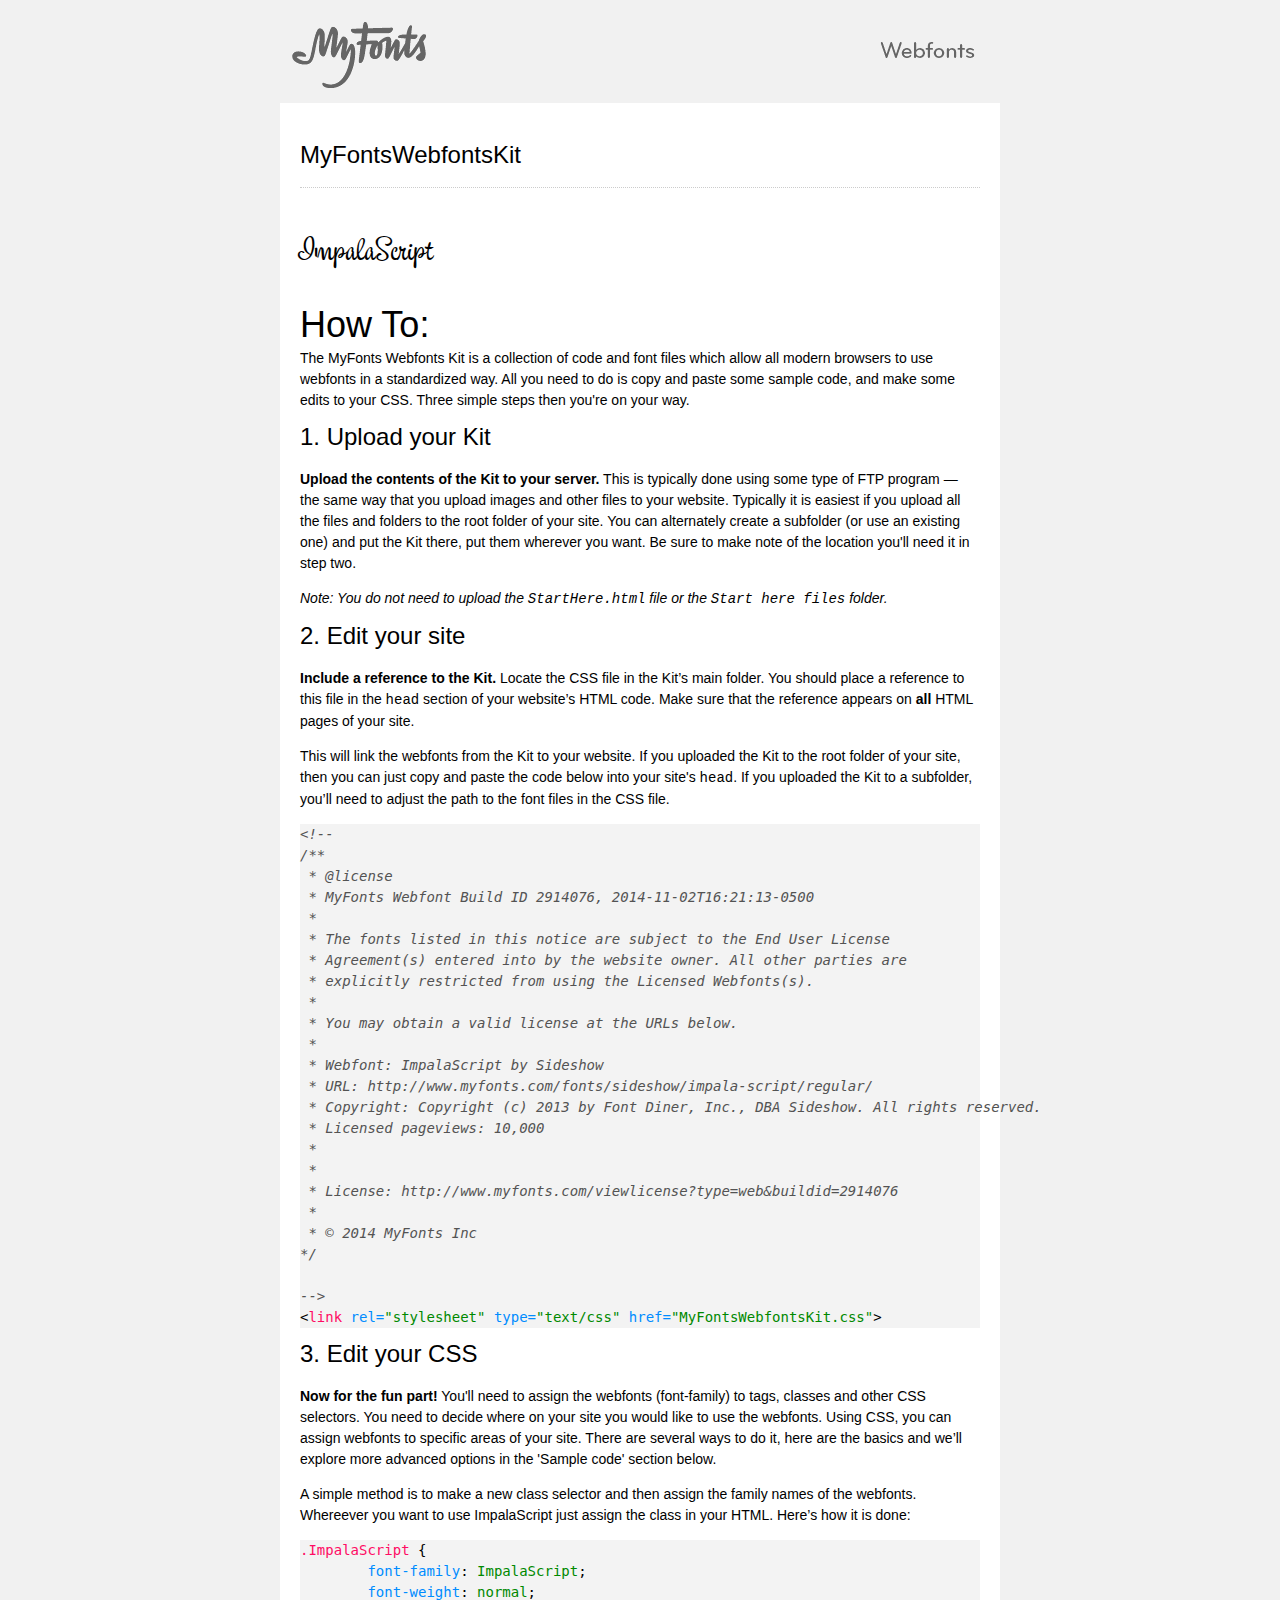
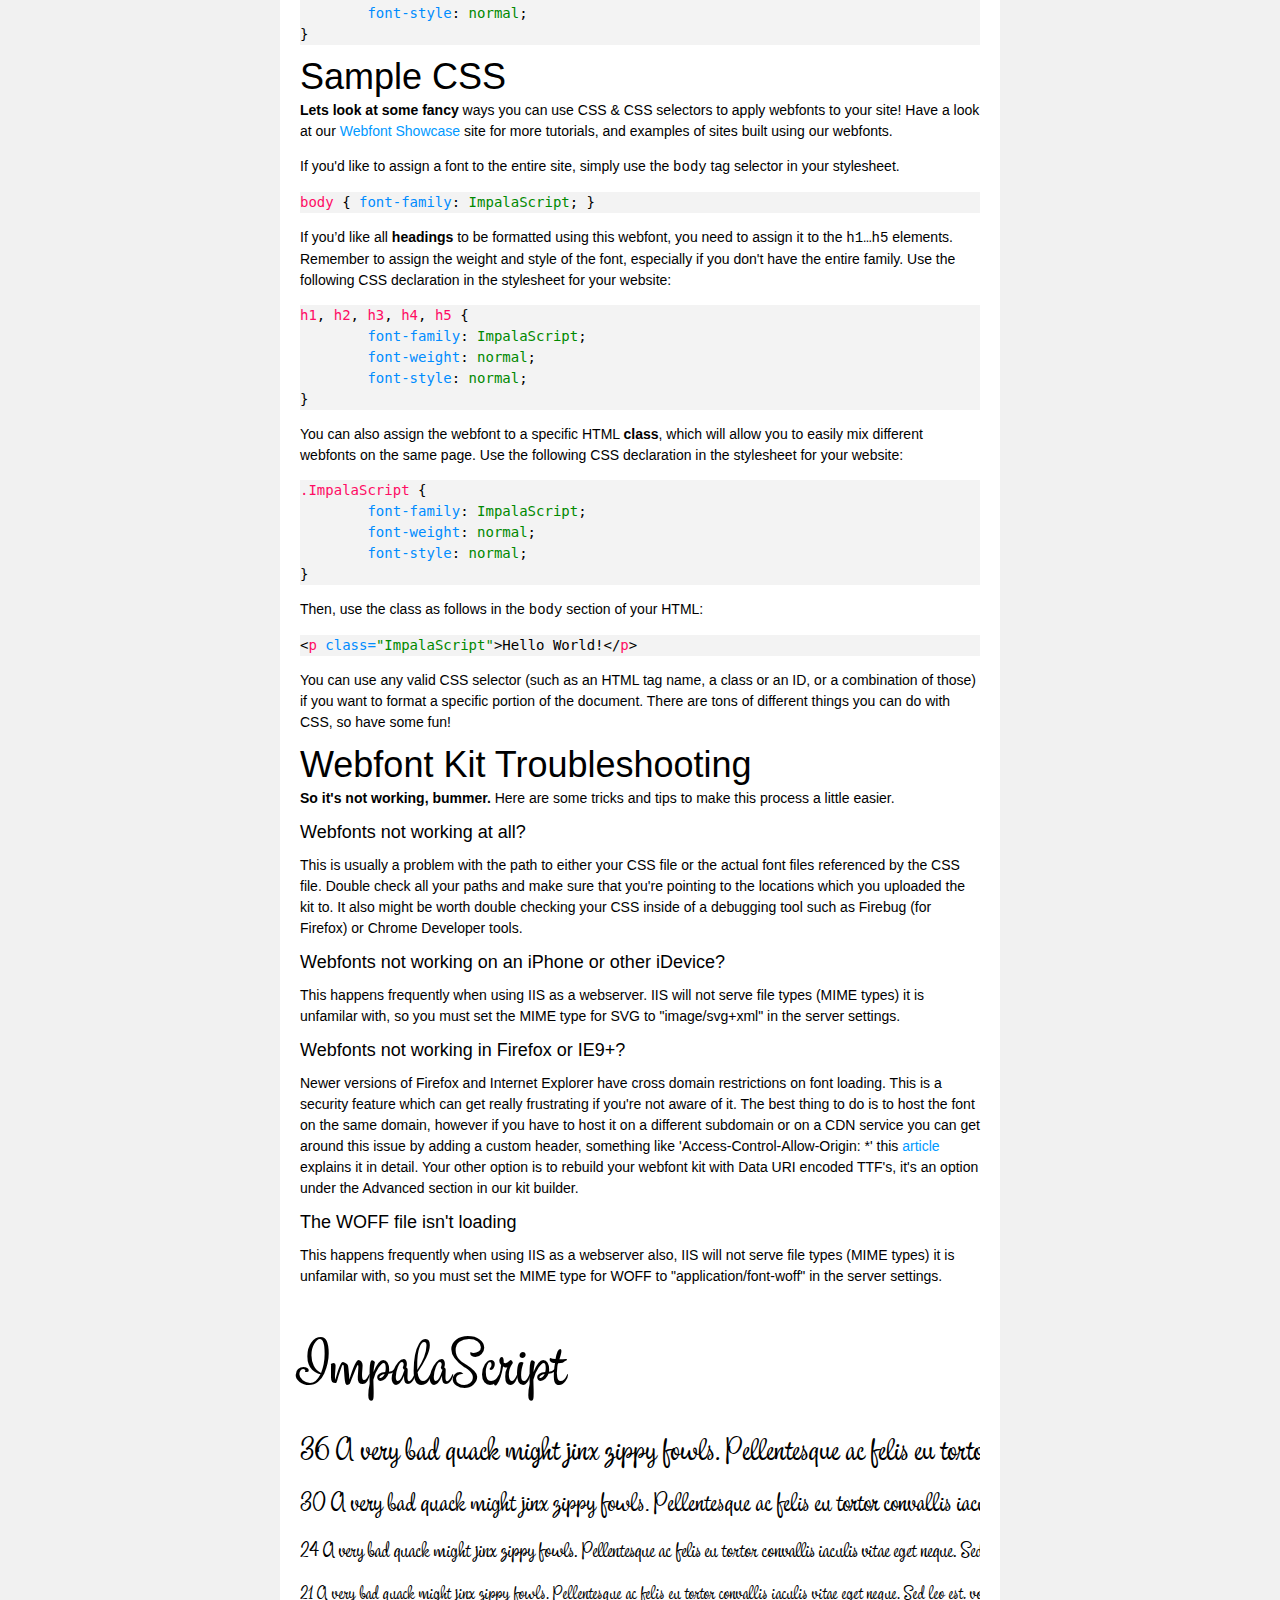
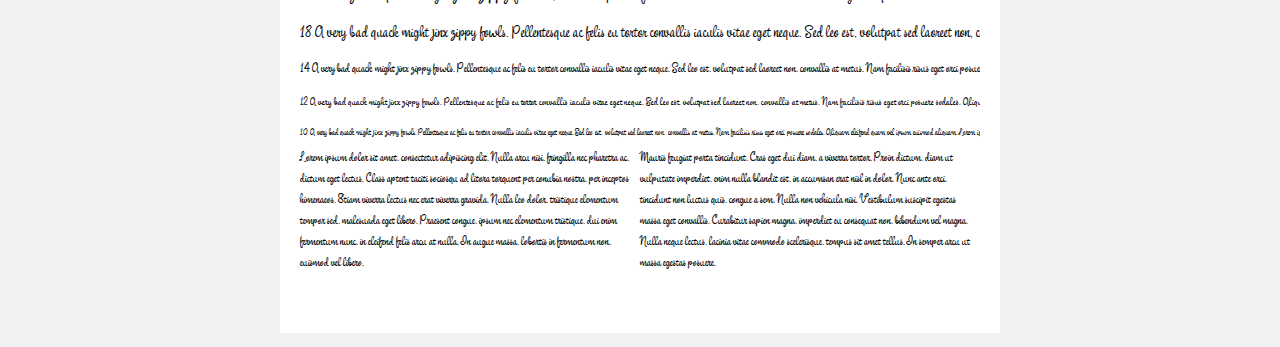
<file: MyFontsWebfontsKit/StartHere.html>
<!DOCTYPE html PUBLIC "-//W3C//DTD XHTML 1.0 Strict//EN"
	"http://www.w3.org/TR/xhtml1/DTD/xhtml1-strict.dtd">

<html xmlns="http://www.w3.org/1999/xhtml" xml:lang="en" lang="en">
<head>
<title>MyFontsWebfontsKit</title>
<meta http-equiv="Content-Type" content="text/html; charset=UTF-8"/>

<!--
/**
 * @license
 * MyFonts Webfont Build ID 2914076, 2014-11-02T16:21:13-0500
 * 
 * The fonts listed in this notice are subject to the End User License
 * Agreement(s) entered into by the website owner. All other parties are 
 * explicitly restricted from using the Licensed Webfonts(s).
 * 
 * You may obtain a valid license at the URLs below.
 * 
 * Webfont: ImpalaScript by Sideshow
 * URL: http://www.myfonts.com/fonts/sideshow/impala-script/regular/
 * Copyright: Copyright (c) 2013 by Font Diner, Inc., DBA Sideshow. All rights reserved.
 * Licensed pageviews: 10,000
 * 
 * 
 * License: http://www.myfonts.com/viewlicense?type=web&buildid=2914076
 * 
 * © 2014 MyFonts Inc
*/

-->

<!-- 1. load the webfonts -->
<link rel="stylesheet" type="text/css" href="MyFontsWebfontsKit.css"/>

<!-- 2. set up some css styles using the webfonts -->
<style type="text/css">
.ImpalaScript { font-family: ImpalaScript; }
</style>


<!-- not relevant to webfonts. just example code highlighting. -->
<script type="text/javascript" src="Start here files/highlight.js"></script>
<script type="text/javascript">
  hljs.initHighlightingOnLoad();
</script>

<!-- also not relavent to webfonts. just layout css for this doc. -->
<link rel="stylesheet" type="text/css" href="Start here files/layout.css">


</head>
<body>
<div id="header"><br/>
  <img src="Start here files/header.png" alt="MyFonts Webfonts" style="padding-bottom: 12px;" width="720" border="0" height="66"/>
</div>
<div id="main_container">
		
<div id="headline">
<h2 class="webfont-article-block">MyFontsWebfontsKit</h2>
<div class="container-article"><p style="font-size:36px;line-height:40px;">
  <span class="ImpalaScript" contenteditable="true">ImpalaScript </span>
</div>
</div>
<div id="webfont_instructions">
	<h1>How To:</h1>
	<p>The MyFonts Webfonts Kit is a collection of code and font files which allow all modern browsers to use webfonts in a standardized way.  
	All you need to do is copy and paste some sample code, and make some edits to your CSS.  Three simple steps then you're on your way.</p>
	
	<h2>1. Upload your Kit</h2>

	<p><strong>Upload the contents of the Kit to your server.</strong> This is
	typically done using some type of FTP program — the same way that you upload images and other files
	to your website. Typically it is easiest if you upload all the files and folders to
	the root folder of your site.  You can alternately create a subfolder (or use an existing one) and put
	the Kit there, put them wherever you want.  Be sure to make note of the location you'll need it in step two. </p>

	<p><em>Note: You do not need to upload the <code>StartHere.html</code> file or
	the <code>Start here files</code> folder.</em> </p>

	<h2>2. Edit your site</h2>

	<p><strong>Include a reference to the Kit. </strong> Locate the CSS file in the Kit’s main folder.  You should place a reference to this file in the
	<code>head</code> section of your website’s HTML code. Make
	sure that the reference appears on <strong>all</strong> HTML pages of your site.</p>

	<p>This will link the webfonts from the Kit to your website. 
	If you uploaded the Kit to the root folder of your site, then
	you can just copy and paste the code below into your site's 
	<code>head</code>. If you uploaded the Kit to a
	subfolder, you’ll need to adjust the path to the font files in the CSS file. </p>

	<pre><code class="html">&lt;!--
/**
 * @license
 * MyFonts Webfont Build ID 2914076, 2014-11-02T16:21:13-0500
 * 
 * The fonts listed in this notice are subject to the End User License
 * Agreement(s) entered into by the website owner. All other parties are 
 * explicitly restricted from using the Licensed Webfonts(s).
 * 
 * You may obtain a valid license at the URLs below.
 * 
 * Webfont: ImpalaScript by Sideshow
 * URL: http://www.myfonts.com/fonts/sideshow/impala-script/regular/
 * Copyright: Copyright (c) 2013 by Font Diner, Inc., DBA Sideshow. All rights reserved.
 * Licensed pageviews: 10,000
 * 
 * 
 * License: http://www.myfonts.com/viewlicense?type=web&amp;buildid=2914076
 * 
 * © 2014 MyFonts Inc
*/

--&gt;
&lt;link rel=&quot;stylesheet&quot; type=&quot;text/css&quot; href=&quot;MyFontsWebfontsKit.css&quot;&gt;
</code></pre>
	
	<h2>3. Edit your CSS</h2>

	<p><strong>Now for the fun part!</strong>
	You'll need to assign the webfonts (font-family) to tags, classes and other CSS selectors.
	You need to decide where on your site you would like to use the webfonts.  
	Using CSS, you can assign webfonts to specific areas of your site.  
	There are several ways to do it, here are the basics and we’ll explore more advanced options in the 'Sample code' section below. </p>

	<p>A simple method is to make a new class selector and
	then assign the family names of the webfonts.  Whereever you want to use ImpalaScript just assign the class in your HTML. Here’s how it is done: </p>
	
	
	<pre><code class="css">.ImpalaScript { 
	font-family: ImpalaScript;
	font-weight: normal;
	font-style: normal;
}
</code></pre>
</div>
<div id="webfont_code">
	<h1>Sample CSS</h1>
	<p><strong>Lets look at some fancy</strong> ways you can use CSS &amp; CSS selectors to apply webfonts to your site!
	Have a look at our <a href='http://webfonts.myfonts.com'>Webfont Showcase</a> site for more tutorials, and examples of sites built using our webfonts.
	</p>
	
	<p>If you'd like to assign a font to the entire site, simply use the <code>body</code> tag selector in your stylesheet.</p>
	
	 
	<pre><code class="css">body { font-family: ImpalaScript; }</code></pre>

	<p>If you’d like all <strong>headings</strong> to be formatted using this
	webfont, you need to assign it to the <code>h1…h5</code> elements.  
	Remember to assign the weight and style of the font, especially if you don't have the entire family.
	Use the following CSS declaration in the stylesheet for your website: </p>

 
	<pre><code class="css">h1, h2, h3, h4, h5 { 
	font-family: ImpalaScript; 
	font-weight: normal; 
	font-style: normal; 
}</code></pre>

	<p>You can also assign the webfont to a specific HTML <strong>class</strong>, which will allow
	you to easily mix different webfonts on the same page. Use the following CSS
	declaration in the stylesheet for your website: </p>

	
	<pre><code class="css">.ImpalaScript { 
	font-family: ImpalaScript;
	font-weight: normal;
	font-style: normal;
}
</code></pre>

	<p>Then, use the class as follows in the <code>body</code> section of your HTML: </p>

		<pre><code class="html">&lt;p class=&quot;ImpalaScript&quot;&gt;Hello World!&lt;/p&gt;</code></pre>

	<p>You can use any valid CSS selector (such as an HTML tag name, a class or an
	ID, or a combination of those) if you want to format a specific portion of the
	document.  There are tons of different things you can do with CSS, so have some fun!</p>
	
</div>

<div id="webfont_troubleshooting">
	
	<h1>Webfont Kit Troubleshooting</h1>
	
	<p><strong>So it's not working, bummer.</strong>  Here are some tricks and tips to make this process a little easier.</p>
	
	<h3>Webfonts not working at all?</h3><p>
	This is usually a problem with the path to either your CSS file or the actual font files referenced by the CSS file.  Double check all your paths and make sure that you're pointing to the locations which you uploaded the kit to.
	It also might be worth double checking your CSS inside of a debugging tool such as Firebug (for Firefox) or Chrome Developer tools.
	</p>

	<h3>Webfonts not working on an iPhone or other iDevice?</h3><p>
	This happens frequently when using IIS as a webserver. IIS will not serve file types (MIME types) it is unfamilar with, so
	you must set the MIME type for SVG to "image/svg+xml" in the server settings.</p>

	<h3>Webfonts not working in Firefox or IE9+?</h3><p>
	Newer versions of Firefox and Internet Explorer have cross domain restrictions on font loading.
	This is a security feature which can get really frustrating if you're not aware of it.  The best thing to do is to host the font on the same domain,
	however if you have to host it on a different subdomain or on a CDN service you can get around this issue by adding a custom header, something like 'Access-Control-Allow-Origin: *'
	this <a href='http://www.red-team-design.com/firefox-doesnt-allow-cross-domain-fonts-by-default/'>article</a> explains it in detail.
	Your other option is to rebuild your webfont kit with Data URI encoded TTF's, it's an option under the Advanced section in our kit builder.</p>
	
	<h3>The WOFF file isn't loading</h3><p>
	This happens frequently when using IIS as a webserver also, IIS will not serve file types (MIME types) it is unfamilar with, so
	you must set the MIME type for WOFF to "application/font-woff" in the server settings.</p>
	</div>

<div id="webfont_specimen">
	<div class="clearer">&nbsp;</div>
	
		  <div class="clearer">&nbsp;</div>
  <div class="webfont-sample-block">
    <p class="ImpalaScript webfont-sample" style="font-size:72px;">ImpalaScript</p>
  </div>
  <div class="webfont-sample-block nowrap">
    <p class="ImpalaScript webfont-sample" style="font-size:36px;"><span>36 </span>A very bad quack might jinx zippy fowls. Pellentesque ac felis eu tortor convallis iaculis vitae eget neque. Sed leo est, volutpat sed laoreet non, convallis at metus. Nam facilisis risus eget orci posuere sodales. Aliquam eleifend quam vel ipsum euismod aliquam. Lorem ipsum dolor sit amet, consectetur adipiscing elit. Cras ut ultrices tellus. Aliquam quis metus diam, id commodo mi. Aenean ac urna mi, sit amet gravida lacus. Aliquam urna nunc, pulvinar vel egestas ac, tincidunt non dui. Maecenas in orci sit amet lacus mollis viverra eu vitae arcu. Vestibulum eros quam, viverra et fermentum ac, ultrices sit amet risus. Nulla tristique magna vel urna tempus cursus. </p>
    <p class="ImpalaScript webfont-sample" style="font-size:30px;"><span>30 </span>A very bad quack might jinx zippy fowls. Pellentesque ac felis eu tortor convallis iaculis vitae eget neque. Sed leo est, volutpat sed laoreet non, convallis at metus. Nam facilisis risus eget orci posuere sodales. Aliquam eleifend quam vel ipsum euismod aliquam. Lorem ipsum dolor sit amet, consectetur adipiscing elit. Cras ut ultrices tellus. Aliquam quis metus diam, id commodo mi. Aenean ac urna mi, sit amet gravida lacus. Aliquam urna nunc, pulvinar vel egestas ac, tincidunt non dui. Maecenas in orci sit amet lacus mollis viverra eu vitae arcu. Vestibulum eros quam, viverra et fermentum ac, ultrices sit amet risus. Nulla tristique magna vel urna tempus cursus. </p>
    <p class="ImpalaScript webfont-sample" style="font-size:24px;"><span>24 </span>A very bad quack might jinx zippy fowls. Pellentesque ac felis eu tortor convallis iaculis vitae eget neque. Sed leo est, volutpat sed laoreet non, convallis at metus. Nam facilisis risus eget orci posuere sodales. Aliquam eleifend quam vel ipsum euismod aliquam. Lorem ipsum dolor sit amet, consectetur adipiscing elit. Cras ut ultrices tellus. Aliquam quis metus diam, id commodo mi. Aenean ac urna mi, sit amet gravida lacus. Aliquam urna nunc, pulvinar vel egestas ac, tincidunt non dui. Maecenas in orci sit amet lacus mollis viverra eu vitae arcu. Vestibulum eros quam, viverra et fermentum ac, ultrices sit amet risus. Nulla tristique magna vel urna tempus cursus. </p>
    <p class="ImpalaScript webfont-sample" style="font-size:21px;"><span>21 </span>A very bad quack might jinx zippy fowls. Pellentesque ac felis eu tortor convallis iaculis vitae eget neque. Sed leo est, volutpat sed laoreet non, convallis at metus. Nam facilisis risus eget orci posuere sodales. Aliquam eleifend quam vel ipsum euismod aliquam. Lorem ipsum dolor sit amet, consectetur adipiscing elit. Cras ut ultrices tellus. Aliquam quis metus diam, id commodo mi. Aenean ac urna mi, sit amet gravida lacus. Aliquam urna nunc, pulvinar vel egestas ac, tincidunt non dui. Maecenas in orci sit amet lacus mollis viverra eu vitae arcu. Vestibulum eros quam, viverra et fermentum ac, ultrices sit amet risus. Nulla tristique magna vel urna tempus cursus. </p>
    <p class="ImpalaScript webfont-sample" style="font-size:18px;"><span>18 </span>A very bad quack might jinx zippy fowls. Pellentesque ac felis eu tortor convallis iaculis vitae eget neque. Sed leo est, volutpat sed laoreet non, convallis at metus. Nam facilisis risus eget orci posuere sodales. Aliquam eleifend quam vel ipsum euismod aliquam. Lorem ipsum dolor sit amet, consectetur adipiscing elit. Cras ut ultrices tellus. Aliquam quis metus diam, id commodo mi. Aenean ac urna mi, sit amet gravida lacus. Aliquam urna nunc, pulvinar vel egestas ac, tincidunt non dui. Maecenas in orci sit amet lacus mollis viverra eu vitae arcu. Vestibulum eros quam, viverra et fermentum ac, ultrices sit amet risus. Nulla tristique magna vel urna tempus cursus. </p>
    <p class="ImpalaScript webfont-sample" style="font-size:14px;"><span>14 </span>A very bad quack might jinx zippy fowls. Pellentesque ac felis eu tortor convallis iaculis vitae eget neque. Sed leo est, volutpat sed laoreet non, convallis at metus. Nam facilisis risus eget orci posuere sodales. Aliquam eleifend quam vel ipsum euismod aliquam. Lorem ipsum dolor sit amet, consectetur adipiscing elit. Cras ut ultrices tellus. Aliquam quis metus diam, id commodo mi. Aenean ac urna mi, sit amet gravida lacus. Aliquam urna nunc, pulvinar vel egestas ac, tincidunt non dui. Maecenas in orci sit amet lacus mollis viverra eu vitae arcu. Vestibulum eros quam, viverra et fermentum ac, ultrices sit amet risus. Nulla tristique magna vel urna tempus cursus. </p>
    <p class="ImpalaScript webfont-sample" style="font-size:12px;"><span>12 </span>A very bad quack might jinx zippy fowls. Pellentesque ac felis eu tortor convallis iaculis vitae eget neque. Sed leo est, volutpat sed laoreet non, convallis at metus. Nam facilisis risus eget orci posuere sodales. Aliquam eleifend quam vel ipsum euismod aliquam. Lorem ipsum dolor sit amet, consectetur adipiscing elit. Cras ut ultrices tellus. Aliquam quis metus diam, id commodo mi. Aenean ac urna mi, sit amet gravida lacus. Aliquam urna nunc, pulvinar vel egestas ac, tincidunt non dui. Maecenas in orci sit amet lacus mollis viverra eu vitae arcu. Vestibulum eros quam, viverra et fermentum ac, ultrices sit amet risus. Nulla tristique magna vel urna tempus cursus. </p>
    <p class="ImpalaScript webfont-sample" style="font-size:10px;"><span>10 </span>A very bad quack might jinx zippy fowls. Pellentesque ac felis eu tortor convallis iaculis vitae eget neque. Sed leo est, volutpat sed laoreet non, convallis at metus. Nam facilisis risus eget orci posuere sodales. Aliquam eleifend quam vel ipsum euismod aliquam. Lorem ipsum dolor sit amet, consectetur adipiscing elit. Cras ut ultrices tellus. Aliquam quis metus diam, id commodo mi. Aenean ac urna mi, sit amet gravida lacus. Aliquam urna nunc, pulvinar vel egestas ac, tincidunt non dui. Maecenas in orci sit amet lacus mollis viverra eu vitae arcu. Vestibulum eros quam, viverra et fermentum ac, ultrices sit amet risus. Nulla tristique magna vel urna tempus cursus. </p>
  </div>
  <div class="webfont-twocolumns">
    <p class="ImpalaScript">Lorem ipsum dolor sit amet, consectetur adipiscing elit. Nulla arcu nisi, fringilla nec pharetra ac, dictum eget lectus. Class aptent taciti sociosqu ad litora torquent per conubia nostra, per inceptos himenaeos. Etiam viverra lectus nec erat viverra gravida. Nulla leo dolor, tristique elementum tempor sed, malesuada eget libero. Praesent congue, ipsum nec elementum tristique, dui enim fermentum nunc, in eleifend felis arcu at nulla. In augue massa, lobortis in fermentum non, euismod vel libero. </p>
  </div>
  <div class="webfont-twocolumns last">
    <p class="ImpalaScript">Mauris feugiat porta tincidunt. Cras eget dui diam, a viverra tortor. Proin dictum, diam ut vulputate imperdiet, enim nulla blandit est, in accumsan erat nisl in dolor. Nunc ante orci, tincidunt non luctus quis, congue a sem. Nulla non vehicula nisi. Vestibulum suscipit egestas massa eget convallis. Curabitur sapien magna, imperdiet eu consequat non, bibendum vel magna. Nulla neque lectus, lacinia vitae commodo scelerisque, tempus sit amet tellus. In semper arcu ut massa egestas posuere. </p>
  </div>
  <div class="clearer">&nbsp;</div>
    </div>


</div>
</body>
</html>
</file>
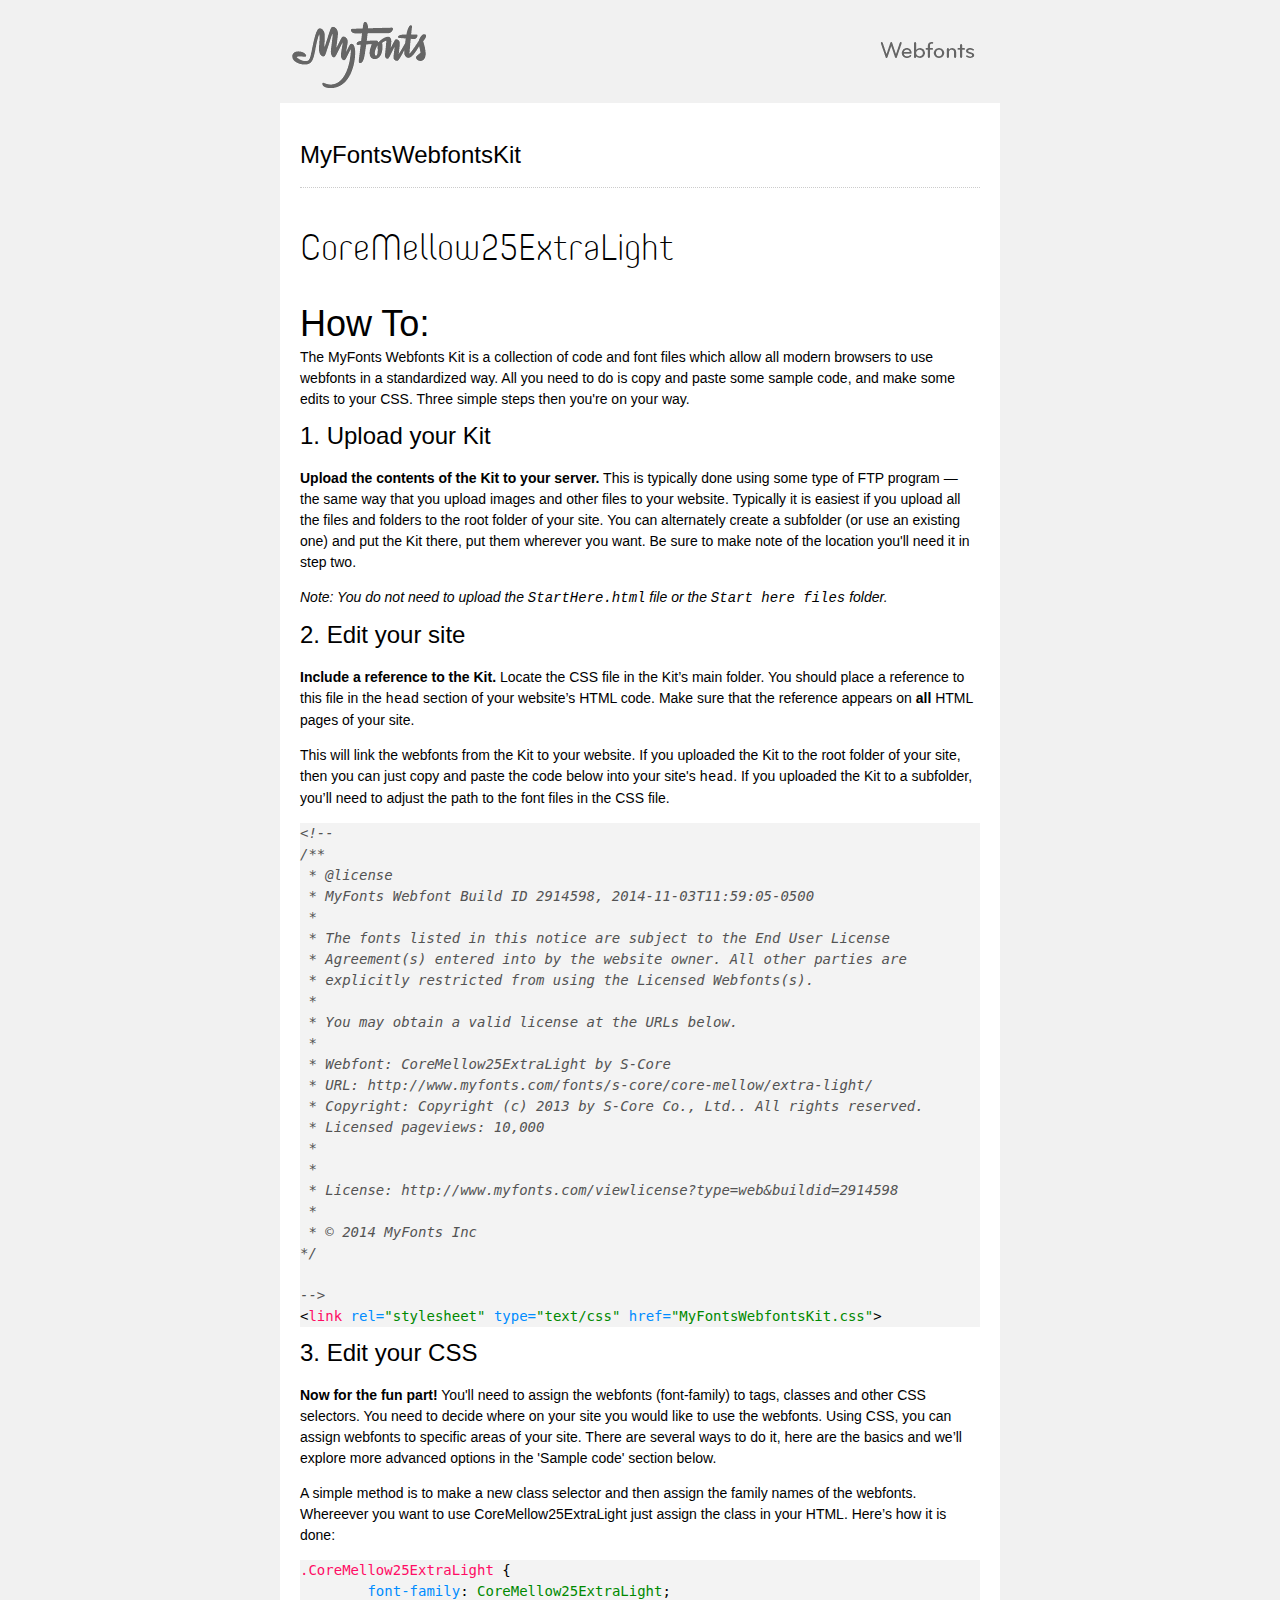
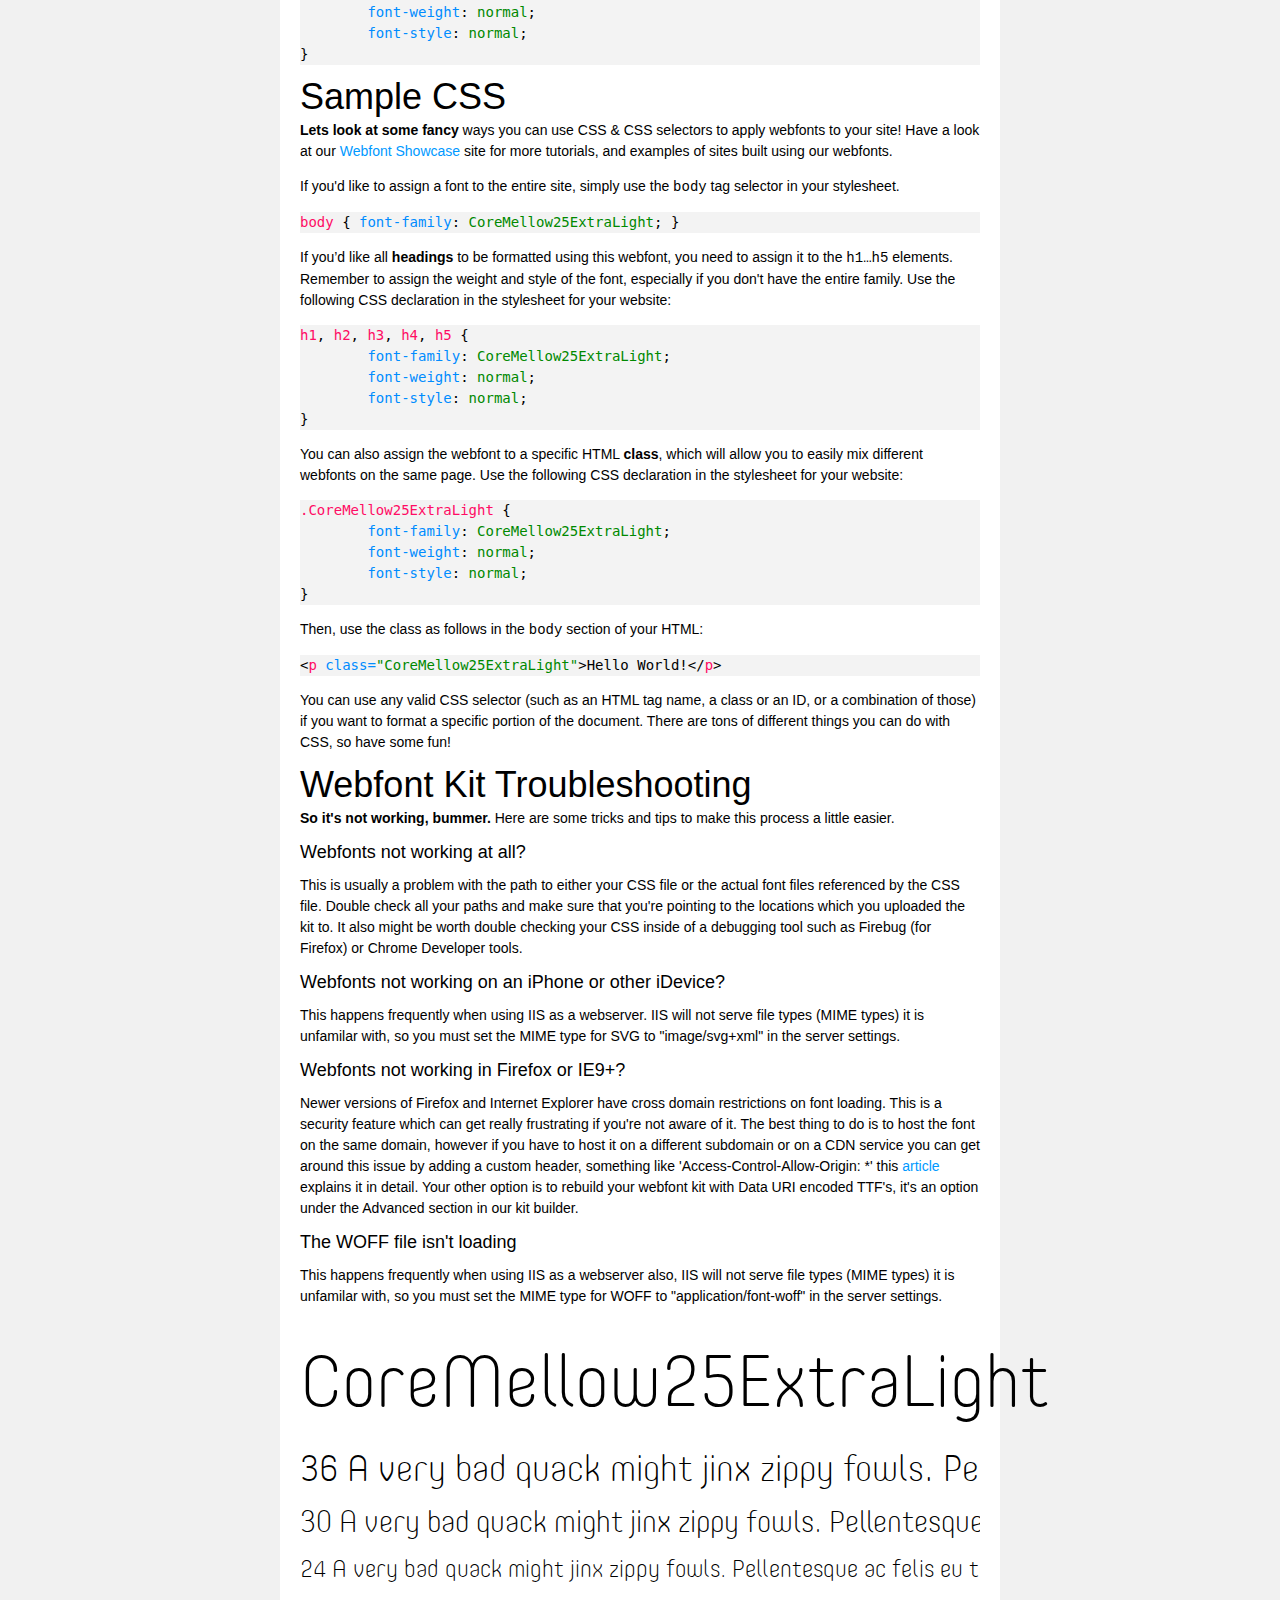
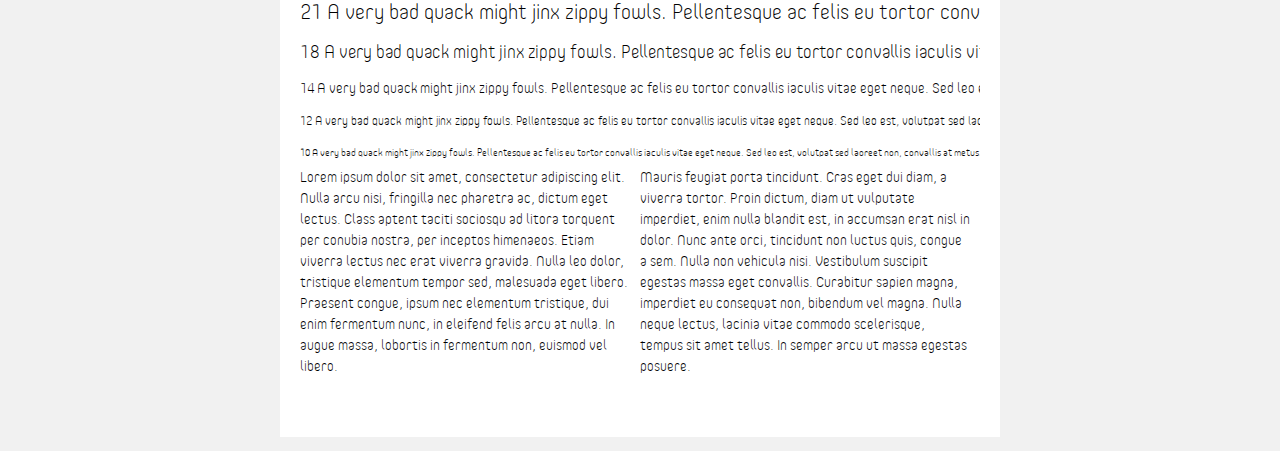
<file: MyFontsWebfontsKit/MyFontsWebfontsKit/StartHere.html>
<!DOCTYPE html PUBLIC "-//W3C//DTD XHTML 1.0 Strict//EN"
	"http://www.w3.org/TR/xhtml1/DTD/xhtml1-strict.dtd">

<html xmlns="http://www.w3.org/1999/xhtml" xml:lang="en" lang="en">
<head>
<title>MyFontsWebfontsKit</title>
<meta http-equiv="Content-Type" content="text/html; charset=UTF-8"/>

<!--
/**
 * @license
 * MyFonts Webfont Build ID 2914598, 2014-11-03T11:59:05-0500
 * 
 * The fonts listed in this notice are subject to the End User License
 * Agreement(s) entered into by the website owner. All other parties are 
 * explicitly restricted from using the Licensed Webfonts(s).
 * 
 * You may obtain a valid license at the URLs below.
 * 
 * Webfont: CoreMellow25ExtraLight by S-Core
 * URL: http://www.myfonts.com/fonts/s-core/core-mellow/extra-light/
 * Copyright: Copyright (c) 2013 by S-Core Co., Ltd.. All rights reserved.
 * Licensed pageviews: 10,000
 * 
 * 
 * License: http://www.myfonts.com/viewlicense?type=web&buildid=2914598
 * 
 * © 2014 MyFonts Inc
*/

-->

<!-- 1. load the webfonts -->
<link rel="stylesheet" type="text/css" href="MyFontsWebfontsKit.css"/>

<!-- 2. set up some css styles using the webfonts -->
<style type="text/css">
.CoreMellow25ExtraLight { font-family: CoreMellow25ExtraLight; }
</style>


<!-- not relevant to webfonts. just example code highlighting. -->
<script type="text/javascript" src="Start here files/highlight.js"></script>
<script type="text/javascript">
  hljs.initHighlightingOnLoad();
</script>

<!-- also not relavent to webfonts. just layout css for this doc. -->
<link rel="stylesheet" type="text/css" href="Start here files/layout.css">


</head>
<body>
<div id="header"><br/>
  <img src="Start here files/header.png" alt="MyFonts Webfonts" style="padding-bottom: 12px;" width="720" border="0" height="66"/>
</div>
<div id="main_container">
		
<div id="headline">
<h2 class="webfont-article-block">MyFontsWebfontsKit</h2>
<div class="container-article"><p style="font-size:36px;line-height:40px;">
  <span class="CoreMellow25ExtraLight" contenteditable="true">CoreMellow25ExtraLight </span>
</div>
</div>
<div id="webfont_instructions">
	<h1>How To:</h1>
	<p>The MyFonts Webfonts Kit is a collection of code and font files which allow all modern browsers to use webfonts in a standardized way.  
	All you need to do is copy and paste some sample code, and make some edits to your CSS.  Three simple steps then you're on your way.</p>
	
	<h2>1. Upload your Kit</h2>

	<p><strong>Upload the contents of the Kit to your server.</strong> This is
	typically done using some type of FTP program — the same way that you upload images and other files
	to your website. Typically it is easiest if you upload all the files and folders to
	the root folder of your site.  You can alternately create a subfolder (or use an existing one) and put
	the Kit there, put them wherever you want.  Be sure to make note of the location you'll need it in step two. </p>

	<p><em>Note: You do not need to upload the <code>StartHere.html</code> file or
	the <code>Start here files</code> folder.</em> </p>

	<h2>2. Edit your site</h2>

	<p><strong>Include a reference to the Kit. </strong> Locate the CSS file in the Kit’s main folder.  You should place a reference to this file in the
	<code>head</code> section of your website’s HTML code. Make
	sure that the reference appears on <strong>all</strong> HTML pages of your site.</p>

	<p>This will link the webfonts from the Kit to your website. 
	If you uploaded the Kit to the root folder of your site, then
	you can just copy and paste the code below into your site's 
	<code>head</code>. If you uploaded the Kit to a
	subfolder, you’ll need to adjust the path to the font files in the CSS file. </p>

	<pre><code class="html">&lt;!--
/**
 * @license
 * MyFonts Webfont Build ID 2914598, 2014-11-03T11:59:05-0500
 * 
 * The fonts listed in this notice are subject to the End User License
 * Agreement(s) entered into by the website owner. All other parties are 
 * explicitly restricted from using the Licensed Webfonts(s).
 * 
 * You may obtain a valid license at the URLs below.
 * 
 * Webfont: CoreMellow25ExtraLight by S-Core
 * URL: http://www.myfonts.com/fonts/s-core/core-mellow/extra-light/
 * Copyright: Copyright (c) 2013 by S-Core Co., Ltd.. All rights reserved.
 * Licensed pageviews: 10,000
 * 
 * 
 * License: http://www.myfonts.com/viewlicense?type=web&amp;buildid=2914598
 * 
 * © 2014 MyFonts Inc
*/

--&gt;
&lt;link rel=&quot;stylesheet&quot; type=&quot;text/css&quot; href=&quot;MyFontsWebfontsKit.css&quot;&gt;
</code></pre>
	
	<h2>3. Edit your CSS</h2>

	<p><strong>Now for the fun part!</strong>
	You'll need to assign the webfonts (font-family) to tags, classes and other CSS selectors.
	You need to decide where on your site you would like to use the webfonts.  
	Using CSS, you can assign webfonts to specific areas of your site.  
	There are several ways to do it, here are the basics and we’ll explore more advanced options in the 'Sample code' section below. </p>

	<p>A simple method is to make a new class selector and
	then assign the family names of the webfonts.  Whereever you want to use CoreMellow25ExtraLight just assign the class in your HTML. Here’s how it is done: </p>
	
	
	<pre><code class="css">.CoreMellow25ExtraLight { 
	font-family: CoreMellow25ExtraLight;
	font-weight: normal;
	font-style: normal;
}
</code></pre>
</div>
<div id="webfont_code">
	<h1>Sample CSS</h1>
	<p><strong>Lets look at some fancy</strong> ways you can use CSS &amp; CSS selectors to apply webfonts to your site!
	Have a look at our <a href='http://webfonts.myfonts.com'>Webfont Showcase</a> site for more tutorials, and examples of sites built using our webfonts.
	</p>
	
	<p>If you'd like to assign a font to the entire site, simply use the <code>body</code> tag selector in your stylesheet.</p>
	
	 
	<pre><code class="css">body { font-family: CoreMellow25ExtraLight; }</code></pre>

	<p>If you’d like all <strong>headings</strong> to be formatted using this
	webfont, you need to assign it to the <code>h1…h5</code> elements.  
	Remember to assign the weight and style of the font, especially if you don't have the entire family.
	Use the following CSS declaration in the stylesheet for your website: </p>

 
	<pre><code class="css">h1, h2, h3, h4, h5 { 
	font-family: CoreMellow25ExtraLight; 
	font-weight: normal; 
	font-style: normal; 
}</code></pre>

	<p>You can also assign the webfont to a specific HTML <strong>class</strong>, which will allow
	you to easily mix different webfonts on the same page. Use the following CSS
	declaration in the stylesheet for your website: </p>

	
	<pre><code class="css">.CoreMellow25ExtraLight { 
	font-family: CoreMellow25ExtraLight;
	font-weight: normal;
	font-style: normal;
}
</code></pre>

	<p>Then, use the class as follows in the <code>body</code> section of your HTML: </p>

		<pre><code class="html">&lt;p class=&quot;CoreMellow25ExtraLight&quot;&gt;Hello World!&lt;/p&gt;</code></pre>

	<p>You can use any valid CSS selector (such as an HTML tag name, a class or an
	ID, or a combination of those) if you want to format a specific portion of the
	document.  There are tons of different things you can do with CSS, so have some fun!</p>
	
</div>

<div id="webfont_troubleshooting">
	
	<h1>Webfont Kit Troubleshooting</h1>
	
	<p><strong>So it's not working, bummer.</strong>  Here are some tricks and tips to make this process a little easier.</p>
	
	<h3>Webfonts not working at all?</h3><p>
	This is usually a problem with the path to either your CSS file or the actual font files referenced by the CSS file.  Double check all your paths and make sure that you're pointing to the locations which you uploaded the kit to.
	It also might be worth double checking your CSS inside of a debugging tool such as Firebug (for Firefox) or Chrome Developer tools.
	</p>

	<h3>Webfonts not working on an iPhone or other iDevice?</h3><p>
	This happens frequently when using IIS as a webserver. IIS will not serve file types (MIME types) it is unfamilar with, so
	you must set the MIME type for SVG to "image/svg+xml" in the server settings.</p>

	<h3>Webfonts not working in Firefox or IE9+?</h3><p>
	Newer versions of Firefox and Internet Explorer have cross domain restrictions on font loading.
	This is a security feature which can get really frustrating if you're not aware of it.  The best thing to do is to host the font on the same domain,
	however if you have to host it on a different subdomain or on a CDN service you can get around this issue by adding a custom header, something like 'Access-Control-Allow-Origin: *'
	this <a href='http://www.red-team-design.com/firefox-doesnt-allow-cross-domain-fonts-by-default/'>article</a> explains it in detail.
	Your other option is to rebuild your webfont kit with Data URI encoded TTF's, it's an option under the Advanced section in our kit builder.</p>
	
	<h3>The WOFF file isn't loading</h3><p>
	This happens frequently when using IIS as a webserver also, IIS will not serve file types (MIME types) it is unfamilar with, so
	you must set the MIME type for WOFF to "application/font-woff" in the server settings.</p>
	</div>

<div id="webfont_specimen">
	<div class="clearer">&nbsp;</div>
	
		  <div class="clearer">&nbsp;</div>
  <div class="webfont-sample-block">
    <p class="CoreMellow25ExtraLight webfont-sample" style="font-size:72px;">CoreMellow25ExtraLight</p>
  </div>
  <div class="webfont-sample-block nowrap">
    <p class="CoreMellow25ExtraLight webfont-sample" style="font-size:36px;"><span>36 </span>A very bad quack might jinx zippy fowls. Pellentesque ac felis eu tortor convallis iaculis vitae eget neque. Sed leo est, volutpat sed laoreet non, convallis at metus. Nam facilisis risus eget orci posuere sodales. Aliquam eleifend quam vel ipsum euismod aliquam. Lorem ipsum dolor sit amet, consectetur adipiscing elit. Cras ut ultrices tellus. Aliquam quis metus diam, id commodo mi. Aenean ac urna mi, sit amet gravida lacus. Aliquam urna nunc, pulvinar vel egestas ac, tincidunt non dui. Maecenas in orci sit amet lacus mollis viverra eu vitae arcu. Vestibulum eros quam, viverra et fermentum ac, ultrices sit amet risus. Nulla tristique magna vel urna tempus cursus. </p>
    <p class="CoreMellow25ExtraLight webfont-sample" style="font-size:30px;"><span>30 </span>A very bad quack might jinx zippy fowls. Pellentesque ac felis eu tortor convallis iaculis vitae eget neque. Sed leo est, volutpat sed laoreet non, convallis at metus. Nam facilisis risus eget orci posuere sodales. Aliquam eleifend quam vel ipsum euismod aliquam. Lorem ipsum dolor sit amet, consectetur adipiscing elit. Cras ut ultrices tellus. Aliquam quis metus diam, id commodo mi. Aenean ac urna mi, sit amet gravida lacus. Aliquam urna nunc, pulvinar vel egestas ac, tincidunt non dui. Maecenas in orci sit amet lacus mollis viverra eu vitae arcu. Vestibulum eros quam, viverra et fermentum ac, ultrices sit amet risus. Nulla tristique magna vel urna tempus cursus. </p>
    <p class="CoreMellow25ExtraLight webfont-sample" style="font-size:24px;"><span>24 </span>A very bad quack might jinx zippy fowls. Pellentesque ac felis eu tortor convallis iaculis vitae eget neque. Sed leo est, volutpat sed laoreet non, convallis at metus. Nam facilisis risus eget orci posuere sodales. Aliquam eleifend quam vel ipsum euismod aliquam. Lorem ipsum dolor sit amet, consectetur adipiscing elit. Cras ut ultrices tellus. Aliquam quis metus diam, id commodo mi. Aenean ac urna mi, sit amet gravida lacus. Aliquam urna nunc, pulvinar vel egestas ac, tincidunt non dui. Maecenas in orci sit amet lacus mollis viverra eu vitae arcu. Vestibulum eros quam, viverra et fermentum ac, ultrices sit amet risus. Nulla tristique magna vel urna tempus cursus. </p>
    <p class="CoreMellow25ExtraLight webfont-sample" style="font-size:21px;"><span>21 </span>A very bad quack might jinx zippy fowls. Pellentesque ac felis eu tortor convallis iaculis vitae eget neque. Sed leo est, volutpat sed laoreet non, convallis at metus. Nam facilisis risus eget orci posuere sodales. Aliquam eleifend quam vel ipsum euismod aliquam. Lorem ipsum dolor sit amet, consectetur adipiscing elit. Cras ut ultrices tellus. Aliquam quis metus diam, id commodo mi. Aenean ac urna mi, sit amet gravida lacus. Aliquam urna nunc, pulvinar vel egestas ac, tincidunt non dui. Maecenas in orci sit amet lacus mollis viverra eu vitae arcu. Vestibulum eros quam, viverra et fermentum ac, ultrices sit amet risus. Nulla tristique magna vel urna tempus cursus. </p>
    <p class="CoreMellow25ExtraLight webfont-sample" style="font-size:18px;"><span>18 </span>A very bad quack might jinx zippy fowls. Pellentesque ac felis eu tortor convallis iaculis vitae eget neque. Sed leo est, volutpat sed laoreet non, convallis at metus. Nam facilisis risus eget orci posuere sodales. Aliquam eleifend quam vel ipsum euismod aliquam. Lorem ipsum dolor sit amet, consectetur adipiscing elit. Cras ut ultrices tellus. Aliquam quis metus diam, id commodo mi. Aenean ac urna mi, sit amet gravida lacus. Aliquam urna nunc, pulvinar vel egestas ac, tincidunt non dui. Maecenas in orci sit amet lacus mollis viverra eu vitae arcu. Vestibulum eros quam, viverra et fermentum ac, ultrices sit amet risus. Nulla tristique magna vel urna tempus cursus. </p>
    <p class="CoreMellow25ExtraLight webfont-sample" style="font-size:14px;"><span>14 </span>A very bad quack might jinx zippy fowls. Pellentesque ac felis eu tortor convallis iaculis vitae eget neque. Sed leo est, volutpat sed laoreet non, convallis at metus. Nam facilisis risus eget orci posuere sodales. Aliquam eleifend quam vel ipsum euismod aliquam. Lorem ipsum dolor sit amet, consectetur adipiscing elit. Cras ut ultrices tellus. Aliquam quis metus diam, id commodo mi. Aenean ac urna mi, sit amet gravida lacus. Aliquam urna nunc, pulvinar vel egestas ac, tincidunt non dui. Maecenas in orci sit amet lacus mollis viverra eu vitae arcu. Vestibulum eros quam, viverra et fermentum ac, ultrices sit amet risus. Nulla tristique magna vel urna tempus cursus. </p>
    <p class="CoreMellow25ExtraLight webfont-sample" style="font-size:12px;"><span>12 </span>A very bad quack might jinx zippy fowls. Pellentesque ac felis eu tortor convallis iaculis vitae eget neque. Sed leo est, volutpat sed laoreet non, convallis at metus. Nam facilisis risus eget orci posuere sodales. Aliquam eleifend quam vel ipsum euismod aliquam. Lorem ipsum dolor sit amet, consectetur adipiscing elit. Cras ut ultrices tellus. Aliquam quis metus diam, id commodo mi. Aenean ac urna mi, sit amet gravida lacus. Aliquam urna nunc, pulvinar vel egestas ac, tincidunt non dui. Maecenas in orci sit amet lacus mollis viverra eu vitae arcu. Vestibulum eros quam, viverra et fermentum ac, ultrices sit amet risus. Nulla tristique magna vel urna tempus cursus. </p>
    <p class="CoreMellow25ExtraLight webfont-sample" style="font-size:10px;"><span>10 </span>A very bad quack might jinx zippy fowls. Pellentesque ac felis eu tortor convallis iaculis vitae eget neque. Sed leo est, volutpat sed laoreet non, convallis at metus. Nam facilisis risus eget orci posuere sodales. Aliquam eleifend quam vel ipsum euismod aliquam. Lorem ipsum dolor sit amet, consectetur adipiscing elit. Cras ut ultrices tellus. Aliquam quis metus diam, id commodo mi. Aenean ac urna mi, sit amet gravida lacus. Aliquam urna nunc, pulvinar vel egestas ac, tincidunt non dui. Maecenas in orci sit amet lacus mollis viverra eu vitae arcu. Vestibulum eros quam, viverra et fermentum ac, ultrices sit amet risus. Nulla tristique magna vel urna tempus cursus. </p>
  </div>
  <div class="webfont-twocolumns">
    <p class="CoreMellow25ExtraLight">Lorem ipsum dolor sit amet, consectetur adipiscing elit. Nulla arcu nisi, fringilla nec pharetra ac, dictum eget lectus. Class aptent taciti sociosqu ad litora torquent per conubia nostra, per inceptos himenaeos. Etiam viverra lectus nec erat viverra gravida. Nulla leo dolor, tristique elementum tempor sed, malesuada eget libero. Praesent congue, ipsum nec elementum tristique, dui enim fermentum nunc, in eleifend felis arcu at nulla. In augue massa, lobortis in fermentum non, euismod vel libero. </p>
  </div>
  <div class="webfont-twocolumns last">
    <p class="CoreMellow25ExtraLight">Mauris feugiat porta tincidunt. Cras eget dui diam, a viverra tortor. Proin dictum, diam ut vulputate imperdiet, enim nulla blandit est, in accumsan erat nisl in dolor. Nunc ante orci, tincidunt non luctus quis, congue a sem. Nulla non vehicula nisi. Vestibulum suscipit egestas massa eget convallis. Curabitur sapien magna, imperdiet eu consequat non, bibendum vel magna. Nulla neque lectus, lacinia vitae commodo scelerisque, tempus sit amet tellus. In semper arcu ut massa egestas posuere. </p>
  </div>
  <div class="clearer">&nbsp;</div>
    </div>


</div>
</body>
</html>
</file>
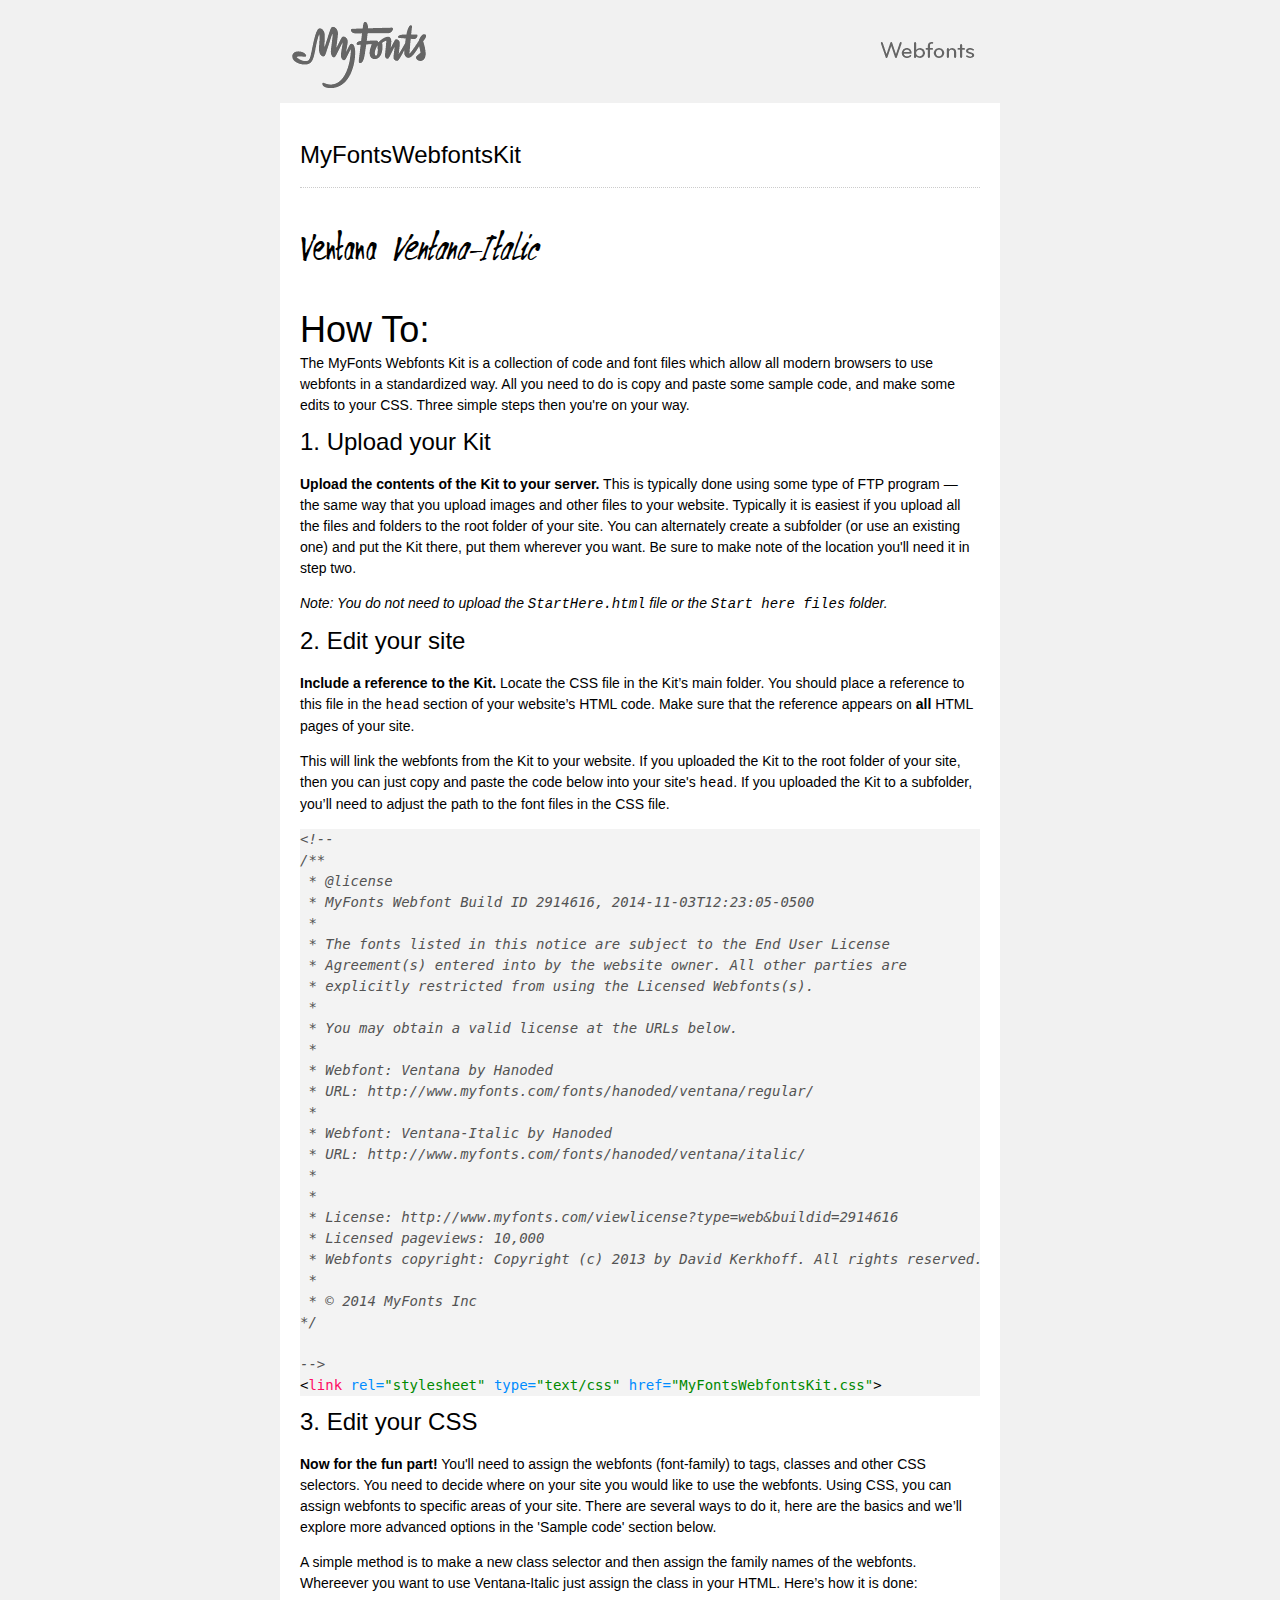
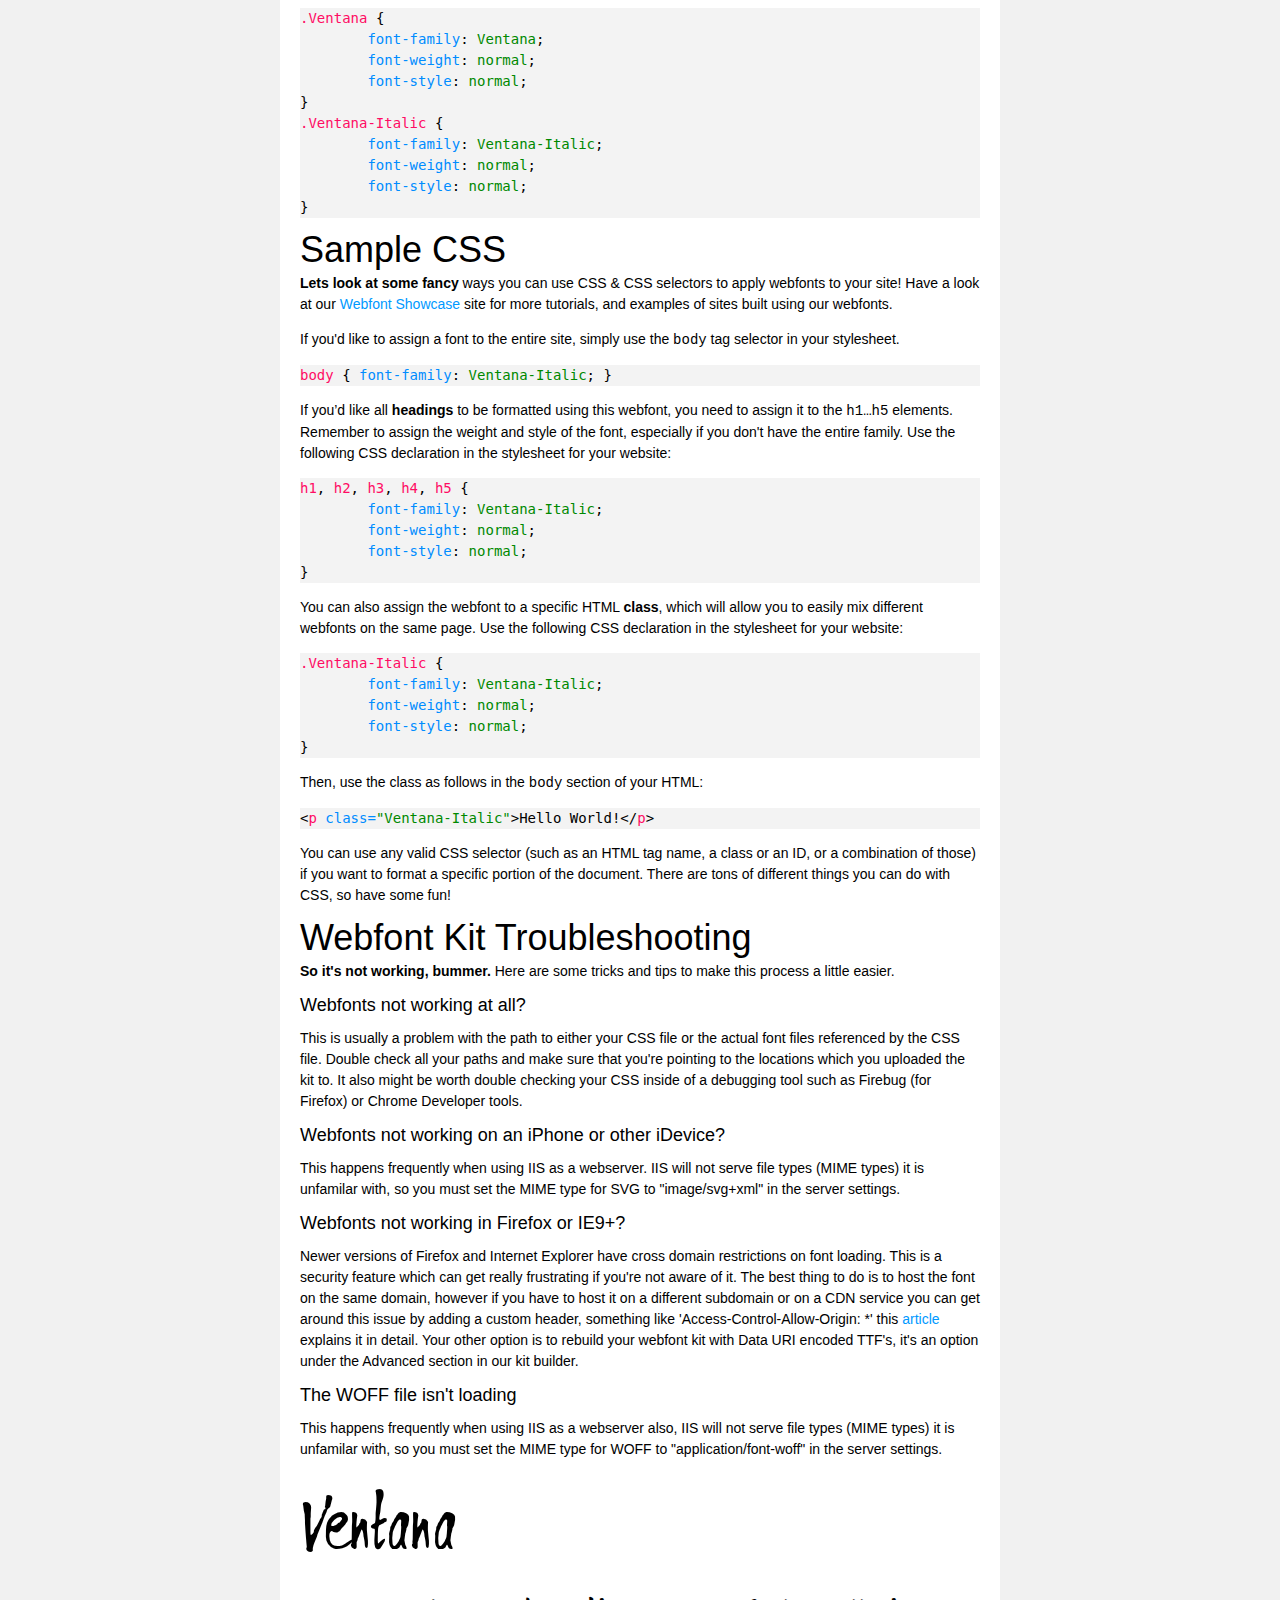
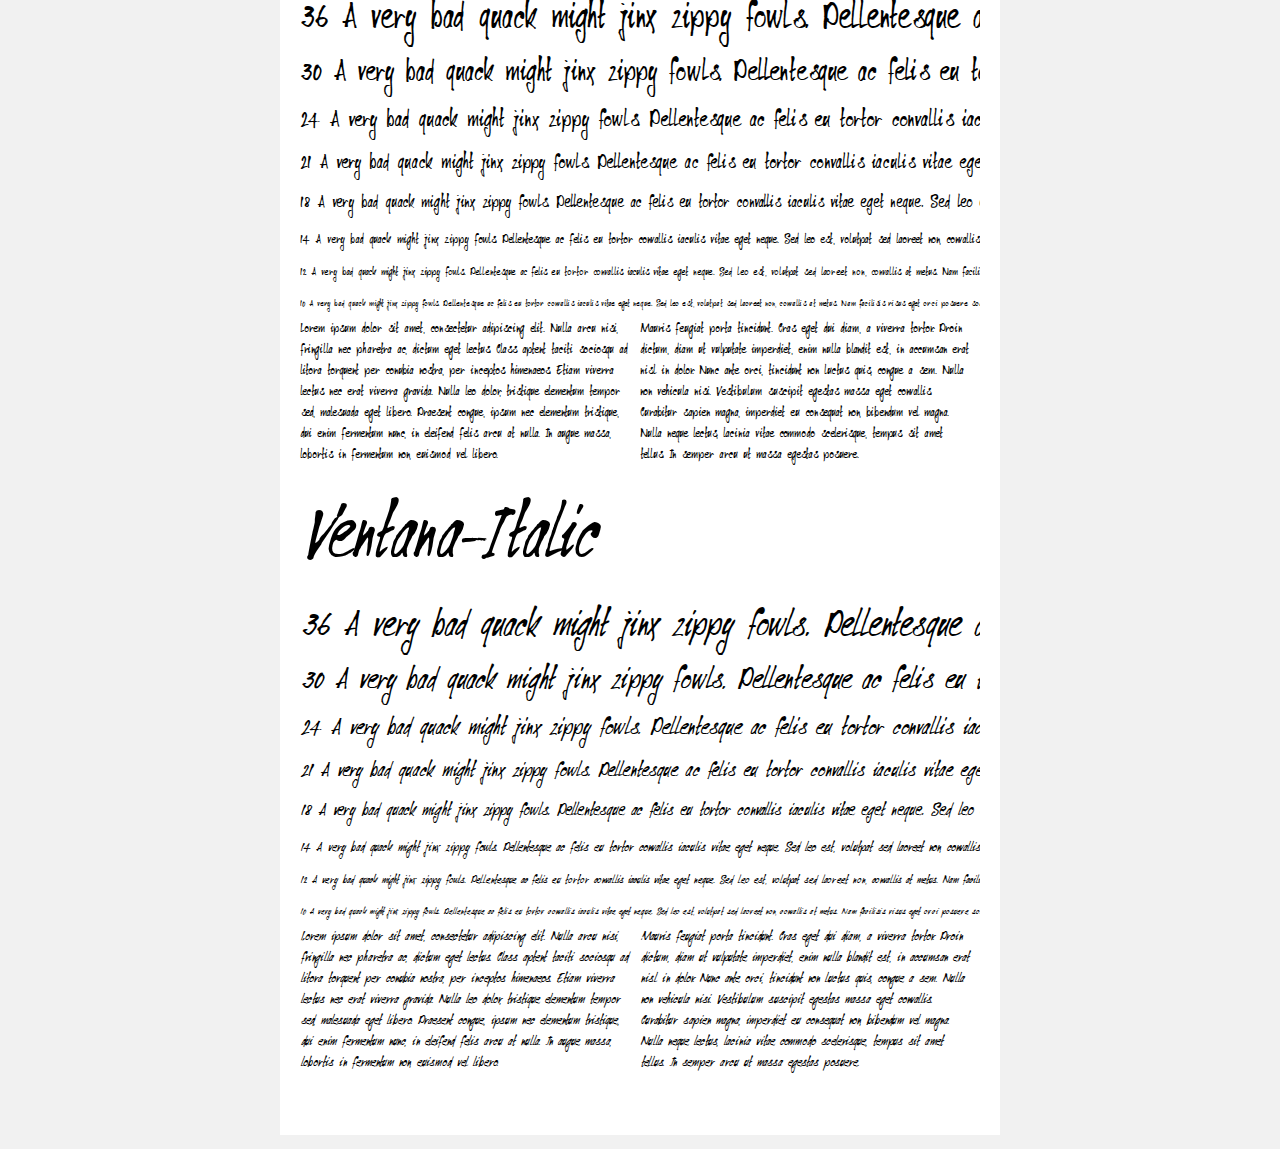
<file: MyFontsWebfontsKit/MyFontsWebfontsKit/MyFontsWebfontsKit/StartHere.html>
<!DOCTYPE html PUBLIC "-//W3C//DTD XHTML 1.0 Strict//EN"
	"http://www.w3.org/TR/xhtml1/DTD/xhtml1-strict.dtd">

<html xmlns="http://www.w3.org/1999/xhtml" xml:lang="en" lang="en">
<head>
<title>MyFontsWebfontsKit</title>
<meta http-equiv="Content-Type" content="text/html; charset=UTF-8"/>

<!--
/**
 * @license
 * MyFonts Webfont Build ID 2914616, 2014-11-03T12:23:05-0500
 * 
 * The fonts listed in this notice are subject to the End User License
 * Agreement(s) entered into by the website owner. All other parties are 
 * explicitly restricted from using the Licensed Webfonts(s).
 * 
 * You may obtain a valid license at the URLs below.
 * 
 * Webfont: Ventana by Hanoded
 * URL: http://www.myfonts.com/fonts/hanoded/ventana/regular/
 * 
 * Webfont: Ventana-Italic by Hanoded
 * URL: http://www.myfonts.com/fonts/hanoded/ventana/italic/
 * 
 * 
 * License: http://www.myfonts.com/viewlicense?type=web&buildid=2914616
 * Licensed pageviews: 10,000
 * Webfonts copyright: Copyright (c) 2013 by David Kerkhoff. All rights reserved.
 * 
 * © 2014 MyFonts Inc
*/

-->

<!-- 1. load the webfonts -->
<link rel="stylesheet" type="text/css" href="MyFontsWebfontsKit.css"/>

<!-- 2. set up some css styles using the webfonts -->
<style type="text/css">
.Ventana { font-family: Ventana; }
.Ventana-Italic { font-family: Ventana-Italic; }
</style>


<!-- not relevant to webfonts. just example code highlighting. -->
<script type="text/javascript" src="Start here files/highlight.js"></script>
<script type="text/javascript">
  hljs.initHighlightingOnLoad();
</script>

<!-- also not relavent to webfonts. just layout css for this doc. -->
<link rel="stylesheet" type="text/css" href="Start here files/layout.css">


</head>
<body>
<div id="header"><br/>
  <img src="Start here files/header.png" alt="MyFonts Webfonts" style="padding-bottom: 12px;" width="720" border="0" height="66"/>
</div>
<div id="main_container">
		
<div id="headline">
<h2 class="webfont-article-block">MyFontsWebfontsKit</h2>
<div class="container-article"><p style="font-size:36px;line-height:40px;">
  <span class="Ventana" contenteditable="true">Ventana </span>
  <span class="Ventana-Italic" contenteditable="true">Ventana-Italic </span>
</div>
</div>
<div id="webfont_instructions">
	<h1>How To:</h1>
	<p>The MyFonts Webfonts Kit is a collection of code and font files which allow all modern browsers to use webfonts in a standardized way.  
	All you need to do is copy and paste some sample code, and make some edits to your CSS.  Three simple steps then you're on your way.</p>
	
	<h2>1. Upload your Kit</h2>

	<p><strong>Upload the contents of the Kit to your server.</strong> This is
	typically done using some type of FTP program — the same way that you upload images and other files
	to your website. Typically it is easiest if you upload all the files and folders to
	the root folder of your site.  You can alternately create a subfolder (or use an existing one) and put
	the Kit there, put them wherever you want.  Be sure to make note of the location you'll need it in step two. </p>

	<p><em>Note: You do not need to upload the <code>StartHere.html</code> file or
	the <code>Start here files</code> folder.</em> </p>

	<h2>2. Edit your site</h2>

	<p><strong>Include a reference to the Kit. </strong> Locate the CSS file in the Kit’s main folder.  You should place a reference to this file in the
	<code>head</code> section of your website’s HTML code. Make
	sure that the reference appears on <strong>all</strong> HTML pages of your site.</p>

	<p>This will link the webfonts from the Kit to your website. 
	If you uploaded the Kit to the root folder of your site, then
	you can just copy and paste the code below into your site's 
	<code>head</code>. If you uploaded the Kit to a
	subfolder, you’ll need to adjust the path to the font files in the CSS file. </p>

	<pre><code class="html">&lt;!--
/**
 * @license
 * MyFonts Webfont Build ID 2914616, 2014-11-03T12:23:05-0500
 * 
 * The fonts listed in this notice are subject to the End User License
 * Agreement(s) entered into by the website owner. All other parties are 
 * explicitly restricted from using the Licensed Webfonts(s).
 * 
 * You may obtain a valid license at the URLs below.
 * 
 * Webfont: Ventana by Hanoded
 * URL: http://www.myfonts.com/fonts/hanoded/ventana/regular/
 * 
 * Webfont: Ventana-Italic by Hanoded
 * URL: http://www.myfonts.com/fonts/hanoded/ventana/italic/
 * 
 * 
 * License: http://www.myfonts.com/viewlicense?type=web&amp;buildid=2914616
 * Licensed pageviews: 10,000
 * Webfonts copyright: Copyright (c) 2013 by David Kerkhoff. All rights reserved.
 * 
 * © 2014 MyFonts Inc
*/

--&gt;
&lt;link rel=&quot;stylesheet&quot; type=&quot;text/css&quot; href=&quot;MyFontsWebfontsKit.css&quot;&gt;
</code></pre>
	
	<h2>3. Edit your CSS</h2>

	<p><strong>Now for the fun part!</strong>
	You'll need to assign the webfonts (font-family) to tags, classes and other CSS selectors.
	You need to decide where on your site you would like to use the webfonts.  
	Using CSS, you can assign webfonts to specific areas of your site.  
	There are several ways to do it, here are the basics and we’ll explore more advanced options in the 'Sample code' section below. </p>

	<p>A simple method is to make a new class selector and
	then assign the family names of the webfonts.  Whereever you want to use Ventana-Italic just assign the class in your HTML. Here’s how it is done: </p>
	
	
	<pre><code class="css">.Ventana { 
	font-family: Ventana;
	font-weight: normal;
	font-style: normal;
}
.Ventana-Italic { 
	font-family: Ventana-Italic;
	font-weight: normal;
	font-style: normal;
}
</code></pre>
</div>
<div id="webfont_code">
	<h1>Sample CSS</h1>
	<p><strong>Lets look at some fancy</strong> ways you can use CSS &amp; CSS selectors to apply webfonts to your site!
	Have a look at our <a href='http://webfonts.myfonts.com'>Webfont Showcase</a> site for more tutorials, and examples of sites built using our webfonts.
	</p>
	
	<p>If you'd like to assign a font to the entire site, simply use the <code>body</code> tag selector in your stylesheet.</p>
	
	 
	<pre><code class="css">body { font-family: Ventana-Italic; }</code></pre>

	<p>If you’d like all <strong>headings</strong> to be formatted using this
	webfont, you need to assign it to the <code>h1…h5</code> elements.  
	Remember to assign the weight and style of the font, especially if you don't have the entire family.
	Use the following CSS declaration in the stylesheet for your website: </p>

 
	<pre><code class="css">h1, h2, h3, h4, h5 { 
	font-family: Ventana-Italic; 
	font-weight: normal; 
	font-style: normal; 
}</code></pre>

	<p>You can also assign the webfont to a specific HTML <strong>class</strong>, which will allow
	you to easily mix different webfonts on the same page. Use the following CSS
	declaration in the stylesheet for your website: </p>

	
	<pre><code class="css">.Ventana-Italic { 
	font-family: Ventana-Italic;
	font-weight: normal;
	font-style: normal;
}
</code></pre>

	<p>Then, use the class as follows in the <code>body</code> section of your HTML: </p>

		<pre><code class="html">&lt;p class=&quot;Ventana-Italic&quot;&gt;Hello World!&lt;/p&gt;</code></pre>

	<p>You can use any valid CSS selector (such as an HTML tag name, a class or an
	ID, or a combination of those) if you want to format a specific portion of the
	document.  There are tons of different things you can do with CSS, so have some fun!</p>
	
</div>

<div id="webfont_troubleshooting">
	
	<h1>Webfont Kit Troubleshooting</h1>
	
	<p><strong>So it's not working, bummer.</strong>  Here are some tricks and tips to make this process a little easier.</p>
	
	<h3>Webfonts not working at all?</h3><p>
	This is usually a problem with the path to either your CSS file or the actual font files referenced by the CSS file.  Double check all your paths and make sure that you're pointing to the locations which you uploaded the kit to.
	It also might be worth double checking your CSS inside of a debugging tool such as Firebug (for Firefox) or Chrome Developer tools.
	</p>

	<h3>Webfonts not working on an iPhone or other iDevice?</h3><p>
	This happens frequently when using IIS as a webserver. IIS will not serve file types (MIME types) it is unfamilar with, so
	you must set the MIME type for SVG to "image/svg+xml" in the server settings.</p>

	<h3>Webfonts not working in Firefox or IE9+?</h3><p>
	Newer versions of Firefox and Internet Explorer have cross domain restrictions on font loading.
	This is a security feature which can get really frustrating if you're not aware of it.  The best thing to do is to host the font on the same domain,
	however if you have to host it on a different subdomain or on a CDN service you can get around this issue by adding a custom header, something like 'Access-Control-Allow-Origin: *'
	this <a href='http://www.red-team-design.com/firefox-doesnt-allow-cross-domain-fonts-by-default/'>article</a> explains it in detail.
	Your other option is to rebuild your webfont kit with Data URI encoded TTF's, it's an option under the Advanced section in our kit builder.</p>
	
	<h3>The WOFF file isn't loading</h3><p>
	This happens frequently when using IIS as a webserver also, IIS will not serve file types (MIME types) it is unfamilar with, so
	you must set the MIME type for WOFF to "application/font-woff" in the server settings.</p>
	</div>

<div id="webfont_specimen">
	<div class="clearer">&nbsp;</div>
	
		  <div class="clearer">&nbsp;</div>
  <div class="webfont-sample-block">
    <p class="Ventana webfont-sample" style="font-size:72px;">Ventana</p>
  </div>
  <div class="webfont-sample-block nowrap">
    <p class="Ventana webfont-sample" style="font-size:36px;"><span>36 </span>A very bad quack might jinx zippy fowls. Pellentesque ac felis eu tortor convallis iaculis vitae eget neque. Sed leo est, volutpat sed laoreet non, convallis at metus. Nam facilisis risus eget orci posuere sodales. Aliquam eleifend quam vel ipsum euismod aliquam. Lorem ipsum dolor sit amet, consectetur adipiscing elit. Cras ut ultrices tellus. Aliquam quis metus diam, id commodo mi. Aenean ac urna mi, sit amet gravida lacus. Aliquam urna nunc, pulvinar vel egestas ac, tincidunt non dui. Maecenas in orci sit amet lacus mollis viverra eu vitae arcu. Vestibulum eros quam, viverra et fermentum ac, ultrices sit amet risus. Nulla tristique magna vel urna tempus cursus. </p>
    <p class="Ventana webfont-sample" style="font-size:30px;"><span>30 </span>A very bad quack might jinx zippy fowls. Pellentesque ac felis eu tortor convallis iaculis vitae eget neque. Sed leo est, volutpat sed laoreet non, convallis at metus. Nam facilisis risus eget orci posuere sodales. Aliquam eleifend quam vel ipsum euismod aliquam. Lorem ipsum dolor sit amet, consectetur adipiscing elit. Cras ut ultrices tellus. Aliquam quis metus diam, id commodo mi. Aenean ac urna mi, sit amet gravida lacus. Aliquam urna nunc, pulvinar vel egestas ac, tincidunt non dui. Maecenas in orci sit amet lacus mollis viverra eu vitae arcu. Vestibulum eros quam, viverra et fermentum ac, ultrices sit amet risus. Nulla tristique magna vel urna tempus cursus. </p>
    <p class="Ventana webfont-sample" style="font-size:24px;"><span>24 </span>A very bad quack might jinx zippy fowls. Pellentesque ac felis eu tortor convallis iaculis vitae eget neque. Sed leo est, volutpat sed laoreet non, convallis at metus. Nam facilisis risus eget orci posuere sodales. Aliquam eleifend quam vel ipsum euismod aliquam. Lorem ipsum dolor sit amet, consectetur adipiscing elit. Cras ut ultrices tellus. Aliquam quis metus diam, id commodo mi. Aenean ac urna mi, sit amet gravida lacus. Aliquam urna nunc, pulvinar vel egestas ac, tincidunt non dui. Maecenas in orci sit amet lacus mollis viverra eu vitae arcu. Vestibulum eros quam, viverra et fermentum ac, ultrices sit amet risus. Nulla tristique magna vel urna tempus cursus. </p>
    <p class="Ventana webfont-sample" style="font-size:21px;"><span>21 </span>A very bad quack might jinx zippy fowls. Pellentesque ac felis eu tortor convallis iaculis vitae eget neque. Sed leo est, volutpat sed laoreet non, convallis at metus. Nam facilisis risus eget orci posuere sodales. Aliquam eleifend quam vel ipsum euismod aliquam. Lorem ipsum dolor sit amet, consectetur adipiscing elit. Cras ut ultrices tellus. Aliquam quis metus diam, id commodo mi. Aenean ac urna mi, sit amet gravida lacus. Aliquam urna nunc, pulvinar vel egestas ac, tincidunt non dui. Maecenas in orci sit amet lacus mollis viverra eu vitae arcu. Vestibulum eros quam, viverra et fermentum ac, ultrices sit amet risus. Nulla tristique magna vel urna tempus cursus. </p>
    <p class="Ventana webfont-sample" style="font-size:18px;"><span>18 </span>A very bad quack might jinx zippy fowls. Pellentesque ac felis eu tortor convallis iaculis vitae eget neque. Sed leo est, volutpat sed laoreet non, convallis at metus. Nam facilisis risus eget orci posuere sodales. Aliquam eleifend quam vel ipsum euismod aliquam. Lorem ipsum dolor sit amet, consectetur adipiscing elit. Cras ut ultrices tellus. Aliquam quis metus diam, id commodo mi. Aenean ac urna mi, sit amet gravida lacus. Aliquam urna nunc, pulvinar vel egestas ac, tincidunt non dui. Maecenas in orci sit amet lacus mollis viverra eu vitae arcu. Vestibulum eros quam, viverra et fermentum ac, ultrices sit amet risus. Nulla tristique magna vel urna tempus cursus. </p>
    <p class="Ventana webfont-sample" style="font-size:14px;"><span>14 </span>A very bad quack might jinx zippy fowls. Pellentesque ac felis eu tortor convallis iaculis vitae eget neque. Sed leo est, volutpat sed laoreet non, convallis at metus. Nam facilisis risus eget orci posuere sodales. Aliquam eleifend quam vel ipsum euismod aliquam. Lorem ipsum dolor sit amet, consectetur adipiscing elit. Cras ut ultrices tellus. Aliquam quis metus diam, id commodo mi. Aenean ac urna mi, sit amet gravida lacus. Aliquam urna nunc, pulvinar vel egestas ac, tincidunt non dui. Maecenas in orci sit amet lacus mollis viverra eu vitae arcu. Vestibulum eros quam, viverra et fermentum ac, ultrices sit amet risus. Nulla tristique magna vel urna tempus cursus. </p>
    <p class="Ventana webfont-sample" style="font-size:12px;"><span>12 </span>A very bad quack might jinx zippy fowls. Pellentesque ac felis eu tortor convallis iaculis vitae eget neque. Sed leo est, volutpat sed laoreet non, convallis at metus. Nam facilisis risus eget orci posuere sodales. Aliquam eleifend quam vel ipsum euismod aliquam. Lorem ipsum dolor sit amet, consectetur adipiscing elit. Cras ut ultrices tellus. Aliquam quis metus diam, id commodo mi. Aenean ac urna mi, sit amet gravida lacus. Aliquam urna nunc, pulvinar vel egestas ac, tincidunt non dui. Maecenas in orci sit amet lacus mollis viverra eu vitae arcu. Vestibulum eros quam, viverra et fermentum ac, ultrices sit amet risus. Nulla tristique magna vel urna tempus cursus. </p>
    <p class="Ventana webfont-sample" style="font-size:10px;"><span>10 </span>A very bad quack might jinx zippy fowls. Pellentesque ac felis eu tortor convallis iaculis vitae eget neque. Sed leo est, volutpat sed laoreet non, convallis at metus. Nam facilisis risus eget orci posuere sodales. Aliquam eleifend quam vel ipsum euismod aliquam. Lorem ipsum dolor sit amet, consectetur adipiscing elit. Cras ut ultrices tellus. Aliquam quis metus diam, id commodo mi. Aenean ac urna mi, sit amet gravida lacus. Aliquam urna nunc, pulvinar vel egestas ac, tincidunt non dui. Maecenas in orci sit amet lacus mollis viverra eu vitae arcu. Vestibulum eros quam, viverra et fermentum ac, ultrices sit amet risus. Nulla tristique magna vel urna tempus cursus. </p>
  </div>
  <div class="webfont-twocolumns">
    <p class="Ventana">Lorem ipsum dolor sit amet, consectetur adipiscing elit. Nulla arcu nisi, fringilla nec pharetra ac, dictum eget lectus. Class aptent taciti sociosqu ad litora torquent per conubia nostra, per inceptos himenaeos. Etiam viverra lectus nec erat viverra gravida. Nulla leo dolor, tristique elementum tempor sed, malesuada eget libero. Praesent congue, ipsum nec elementum tristique, dui enim fermentum nunc, in eleifend felis arcu at nulla. In augue massa, lobortis in fermentum non, euismod vel libero. </p>
  </div>
  <div class="webfont-twocolumns last">
    <p class="Ventana">Mauris feugiat porta tincidunt. Cras eget dui diam, a viverra tortor. Proin dictum, diam ut vulputate imperdiet, enim nulla blandit est, in accumsan erat nisl in dolor. Nunc ante orci, tincidunt non luctus quis, congue a sem. Nulla non vehicula nisi. Vestibulum suscipit egestas massa eget convallis. Curabitur sapien magna, imperdiet eu consequat non, bibendum vel magna. Nulla neque lectus, lacinia vitae commodo scelerisque, tempus sit amet tellus. In semper arcu ut massa egestas posuere. </p>
  </div>
  <div class="clearer">&nbsp;</div>
    	  <div class="clearer">&nbsp;</div>
  <div class="webfont-sample-block">
    <p class="Ventana-Italic webfont-sample" style="font-size:72px;">Ventana-Italic</p>
  </div>
  <div class="webfont-sample-block nowrap">
    <p class="Ventana-Italic webfont-sample" style="font-size:36px;"><span>36 </span>A very bad quack might jinx zippy fowls. Pellentesque ac felis eu tortor convallis iaculis vitae eget neque. Sed leo est, volutpat sed laoreet non, convallis at metus. Nam facilisis risus eget orci posuere sodales. Aliquam eleifend quam vel ipsum euismod aliquam. Lorem ipsum dolor sit amet, consectetur adipiscing elit. Cras ut ultrices tellus. Aliquam quis metus diam, id commodo mi. Aenean ac urna mi, sit amet gravida lacus. Aliquam urna nunc, pulvinar vel egestas ac, tincidunt non dui. Maecenas in orci sit amet lacus mollis viverra eu vitae arcu. Vestibulum eros quam, viverra et fermentum ac, ultrices sit amet risus. Nulla tristique magna vel urna tempus cursus. </p>
    <p class="Ventana-Italic webfont-sample" style="font-size:30px;"><span>30 </span>A very bad quack might jinx zippy fowls. Pellentesque ac felis eu tortor convallis iaculis vitae eget neque. Sed leo est, volutpat sed laoreet non, convallis at metus. Nam facilisis risus eget orci posuere sodales. Aliquam eleifend quam vel ipsum euismod aliquam. Lorem ipsum dolor sit amet, consectetur adipiscing elit. Cras ut ultrices tellus. Aliquam quis metus diam, id commodo mi. Aenean ac urna mi, sit amet gravida lacus. Aliquam urna nunc, pulvinar vel egestas ac, tincidunt non dui. Maecenas in orci sit amet lacus mollis viverra eu vitae arcu. Vestibulum eros quam, viverra et fermentum ac, ultrices sit amet risus. Nulla tristique magna vel urna tempus cursus. </p>
    <p class="Ventana-Italic webfont-sample" style="font-size:24px;"><span>24 </span>A very bad quack might jinx zippy fowls. Pellentesque ac felis eu tortor convallis iaculis vitae eget neque. Sed leo est, volutpat sed laoreet non, convallis at metus. Nam facilisis risus eget orci posuere sodales. Aliquam eleifend quam vel ipsum euismod aliquam. Lorem ipsum dolor sit amet, consectetur adipiscing elit. Cras ut ultrices tellus. Aliquam quis metus diam, id commodo mi. Aenean ac urna mi, sit amet gravida lacus. Aliquam urna nunc, pulvinar vel egestas ac, tincidunt non dui. Maecenas in orci sit amet lacus mollis viverra eu vitae arcu. Vestibulum eros quam, viverra et fermentum ac, ultrices sit amet risus. Nulla tristique magna vel urna tempus cursus. </p>
    <p class="Ventana-Italic webfont-sample" style="font-size:21px;"><span>21 </span>A very bad quack might jinx zippy fowls. Pellentesque ac felis eu tortor convallis iaculis vitae eget neque. Sed leo est, volutpat sed laoreet non, convallis at metus. Nam facilisis risus eget orci posuere sodales. Aliquam eleifend quam vel ipsum euismod aliquam. Lorem ipsum dolor sit amet, consectetur adipiscing elit. Cras ut ultrices tellus. Aliquam quis metus diam, id commodo mi. Aenean ac urna mi, sit amet gravida lacus. Aliquam urna nunc, pulvinar vel egestas ac, tincidunt non dui. Maecenas in orci sit amet lacus mollis viverra eu vitae arcu. Vestibulum eros quam, viverra et fermentum ac, ultrices sit amet risus. Nulla tristique magna vel urna tempus cursus. </p>
    <p class="Ventana-Italic webfont-sample" style="font-size:18px;"><span>18 </span>A very bad quack might jinx zippy fowls. Pellentesque ac felis eu tortor convallis iaculis vitae eget neque. Sed leo est, volutpat sed laoreet non, convallis at metus. Nam facilisis risus eget orci posuere sodales. Aliquam eleifend quam vel ipsum euismod aliquam. Lorem ipsum dolor sit amet, consectetur adipiscing elit. Cras ut ultrices tellus. Aliquam quis metus diam, id commodo mi. Aenean ac urna mi, sit amet gravida lacus. Aliquam urna nunc, pulvinar vel egestas ac, tincidunt non dui. Maecenas in orci sit amet lacus mollis viverra eu vitae arcu. Vestibulum eros quam, viverra et fermentum ac, ultrices sit amet risus. Nulla tristique magna vel urna tempus cursus. </p>
    <p class="Ventana-Italic webfont-sample" style="font-size:14px;"><span>14 </span>A very bad quack might jinx zippy fowls. Pellentesque ac felis eu tortor convallis iaculis vitae eget neque. Sed leo est, volutpat sed laoreet non, convallis at metus. Nam facilisis risus eget orci posuere sodales. Aliquam eleifend quam vel ipsum euismod aliquam. Lorem ipsum dolor sit amet, consectetur adipiscing elit. Cras ut ultrices tellus. Aliquam quis metus diam, id commodo mi. Aenean ac urna mi, sit amet gravida lacus. Aliquam urna nunc, pulvinar vel egestas ac, tincidunt non dui. Maecenas in orci sit amet lacus mollis viverra eu vitae arcu. Vestibulum eros quam, viverra et fermentum ac, ultrices sit amet risus. Nulla tristique magna vel urna tempus cursus. </p>
    <p class="Ventana-Italic webfont-sample" style="font-size:12px;"><span>12 </span>A very bad quack might jinx zippy fowls. Pellentesque ac felis eu tortor convallis iaculis vitae eget neque. Sed leo est, volutpat sed laoreet non, convallis at metus. Nam facilisis risus eget orci posuere sodales. Aliquam eleifend quam vel ipsum euismod aliquam. Lorem ipsum dolor sit amet, consectetur adipiscing elit. Cras ut ultrices tellus. Aliquam quis metus diam, id commodo mi. Aenean ac urna mi, sit amet gravida lacus. Aliquam urna nunc, pulvinar vel egestas ac, tincidunt non dui. Maecenas in orci sit amet lacus mollis viverra eu vitae arcu. Vestibulum eros quam, viverra et fermentum ac, ultrices sit amet risus. Nulla tristique magna vel urna tempus cursus. </p>
    <p class="Ventana-Italic webfont-sample" style="font-size:10px;"><span>10 </span>A very bad quack might jinx zippy fowls. Pellentesque ac felis eu tortor convallis iaculis vitae eget neque. Sed leo est, volutpat sed laoreet non, convallis at metus. Nam facilisis risus eget orci posuere sodales. Aliquam eleifend quam vel ipsum euismod aliquam. Lorem ipsum dolor sit amet, consectetur adipiscing elit. Cras ut ultrices tellus. Aliquam quis metus diam, id commodo mi. Aenean ac urna mi, sit amet gravida lacus. Aliquam urna nunc, pulvinar vel egestas ac, tincidunt non dui. Maecenas in orci sit amet lacus mollis viverra eu vitae arcu. Vestibulum eros quam, viverra et fermentum ac, ultrices sit amet risus. Nulla tristique magna vel urna tempus cursus. </p>
  </div>
  <div class="webfont-twocolumns">
    <p class="Ventana-Italic">Lorem ipsum dolor sit amet, consectetur adipiscing elit. Nulla arcu nisi, fringilla nec pharetra ac, dictum eget lectus. Class aptent taciti sociosqu ad litora torquent per conubia nostra, per inceptos himenaeos. Etiam viverra lectus nec erat viverra gravida. Nulla leo dolor, tristique elementum tempor sed, malesuada eget libero. Praesent congue, ipsum nec elementum tristique, dui enim fermentum nunc, in eleifend felis arcu at nulla. In augue massa, lobortis in fermentum non, euismod vel libero. </p>
  </div>
  <div class="webfont-twocolumns last">
    <p class="Ventana-Italic">Mauris feugiat porta tincidunt. Cras eget dui diam, a viverra tortor. Proin dictum, diam ut vulputate imperdiet, enim nulla blandit est, in accumsan erat nisl in dolor. Nunc ante orci, tincidunt non luctus quis, congue a sem. Nulla non vehicula nisi. Vestibulum suscipit egestas massa eget convallis. Curabitur sapien magna, imperdiet eu consequat non, bibendum vel magna. Nulla neque lectus, lacinia vitae commodo scelerisque, tempus sit amet tellus. In semper arcu ut massa egestas posuere. </p>
  </div>
  <div class="clearer">&nbsp;</div>
    </div>


</div>
</body>
</html>
</file>
<file: MyFontsWebfontsKit/MyFontsWebfontsKit.css>
/**
 * @license
 * MyFonts Webfont Build ID 2914076, 2014-11-02T16:21:13-0500
 * 
 * The fonts listed in this notice are subject to the End User License
 * Agreement(s) entered into by the website owner. All other parties are 
 * explicitly restricted from using the Licensed Webfonts(s).
 * 
 * You may obtain a valid license at the URLs below.
 * 
 * Webfont: ImpalaScript by Sideshow
 * URL: http://www.myfonts.com/fonts/sideshow/impala-script/regular/
 * Copyright: Copyright (c) 2013 by Font Diner, Inc., DBA Sideshow. All rights reserved.
 * Licensed pageviews: 10,000
 * 
 * 
 * License: http://www.myfonts.com/viewlicense?type=web&buildid=2914076
 * 
 * © 2014 MyFonts Inc
*/




  
@font-face {font-family: 'ImpalaScript';src: url('webfonts/2C771C_0_0.eot');src: url('webfonts/2C771C_0_0.eot?#iefix') format('embedded-opentype'),url('webfonts/2C771C_0_0.woff2') format('woff2'),url('webfonts/2C771C_0_0.woff') format('woff'),url('webfonts/2C771C_0_0.ttf') format('truetype');}
</file>
<file: MyFontsWebfontsKit/Start here files/layout.css>
body {
	font-family: "Lucida Grande", "Lucida Sans Unicode", Helvetica, Arial, sans-serif;
	font-size: 14px;
	line-height: 1.5em;
	background-color: #F1F1F1;
	margin: 0px;
	background-position: top;
}
#header, #footer {
	font-size: 10px;
	width: 720px;
	margin: 10px auto 0px auto;
	text-align: center;
	line-height: 1.2em;
}
#main_container {
	width: 680px;
	margin: 0px auto 20px auto;
	background-color: #FFFFFF;
	padding: 40px 20px;
}
a:link, a:visited {
	color: #0099FF;
	text-decoration: none;
}
a:hover {
	text-decoration: underline;	/*border-bottom: 1px dotted #999;*/
}
a:active {
	color: #6699FF;
}
p {
	margin: 0px 0px 1em 0px;
	padding: 0;
}
h1, h2, h3, h4, h5 {
	font-weight: normal;
	line-height: 1em;
	padding: 0;
	margin: 5px 0;
}
h1 {
	font-size: 36px;
}
h2 {
	font-size: 24px;
	margin-bottom: 20px;
}
h3 {
	font-size: 18px;
	margin-bottom: 14px;
}
h4 {
	font-size: 12px;
}
h5 {
	font-size: 14px;
	font-weight: bold;
}
ul {
	margin: 0px;
	padding-left: 18px;
}
li {
	line-height: 2em;
}
hr {
	height: 0px;
	border-width: 1px 0px 0px 0px;
	border-style: dotted none none none;
	border-color: #CCC;
	padding-bottom: 5px;
}
div.container-article {
	padding-top: 40px !important;
	margin-top: 20px;
	border-top: 1px dotted #CCC;
}
div.webfont-credits, .webfont-twocolumns, .webfont-sample-block {
	padding: 0px;
	/*border: 1px solid #CCC;*/
	float: left; 
}
.webfont-article-block {
	margin: 0 auto 20px auto;
	padding: 0;
}
.webfont-sample-block {
	width: 680px;
}
.webfont-sample {
	margin-top:20px;
	margin-bottom: 10px;
	margin-left: auto;
	margin-right: auto;
	line-height: 1em;
}
.nowrap {
	white-space:nowrap;
	overflow: hidden;
}
.last {
	margin: 0;
}
.webfont-twocolumns {
	width: 330px;
	margin: 0 10px 0 0;
}
.webfont-credits {
	width: 160px;
	font-size: 11px;
	line-height: 1.5em;
	margin: 0 10px 0 0;
}
div.clearer {
	font-size: 0px;
	height: 5px;
	margin: 0px;
	padding: 0px;
	clear: both;
	line-height: 0px;
}
cite, em {
	font-style: italic;
}

/* 
	Code formatting
*/
pre code {
  display: block;
  color: #000;
  background: #F3F3F3;
	font-family: "Consolas", "Menlo", "DejaVu Sans Mono", monospace;
}
pre .subst,
pre .title {
  font-weight: normal;
  color: #000;
}
pre .comment {
  color: #535353;
  font-style: italic;
}
pre .doctype {
  color: #535353;
}
pre .tag {
  background: #F3F3F3;
}
pre .tag .title,
pre .id,
pre .attr_selector,
pre .pseudo,
pre .literal,
pre .keyword,
pre .hexcolor,
pre .css .function,
pre .ini .title,
pre .css .class,
pre .list .title,
pre .tex .command {
  font-weight: normal;
  color: #FF0C64;
}
pre .attribute,
pre .rules .keyword,
pre .number,
pre .date {
  font-weight: normal;
  color: #008CFF;
}
pre .number {
  font-weight: normal;
}
pre .string,
pre .value,
pre .filter .argument,
pre .css .function .params {
  color: #008900;
  font-weight: normal;
}
</file>
<file: MyFontsWebfontsKit/MyFontsWebfontsKit/MyFontsWebfontsKit.css>
/**
 * @license
 * MyFonts Webfont Build ID 2914598, 2014-11-03T11:59:05-0500
 * 
 * The fonts listed in this notice are subject to the End User License
 * Agreement(s) entered into by the website owner. All other parties are 
 * explicitly restricted from using the Licensed Webfonts(s).
 * 
 * You may obtain a valid license at the URLs below.
 * 
 * Webfont: CoreMellow25ExtraLight by S-Core
 * URL: http://www.myfonts.com/fonts/s-core/core-mellow/extra-light/
 * Copyright: Copyright (c) 2013 by S-Core Co., Ltd.. All rights reserved.
 * Licensed pageviews: 10,000
 * 
 * 
 * License: http://www.myfonts.com/viewlicense?type=web&buildid=2914598
 * 
 * © 2014 MyFonts Inc
*/


/* @import must be at top of file, otherwise CSS will not work */
@import url("//hello.myfonts.net/count/2c7926");

  
@font-face {font-family: 'CoreMellow25ExtraLight';src: url('webfonts/2C7926_0_0.eot');src: url('webfonts/2C7926_0_0.eot?#iefix') format('embedded-opentype'),url('webfonts/2C7926_0_0.woff2') format('woff2'),url('webfonts/2C7926_0_0.woff') format('woff'),url('webfonts/2C7926_0_0.ttf') format('truetype');}
</file>
<file: MyFontsWebfontsKit/MyFontsWebfontsKit/Start here files/layout.css>
body {
	font-family: "Lucida Grande", "Lucida Sans Unicode", Helvetica, Arial, sans-serif;
	font-size: 14px;
	line-height: 1.5em;
	background-color: #F1F1F1;
	margin: 0px;
	background-position: top;
}
#header, #footer {
	font-size: 10px;
	width: 720px;
	margin: 10px auto 0px auto;
	text-align: center;
	line-height: 1.2em;
}
#main_container {
	width: 680px;
	margin: 0px auto 20px auto;
	background-color: #FFFFFF;
	padding: 40px 20px;
}
a:link, a:visited {
	color: #0099FF;
	text-decoration: none;
}
a:hover {
	text-decoration: underline;	/*border-bottom: 1px dotted #999;*/
}
a:active {
	color: #6699FF;
}
p {
	margin: 0px 0px 1em 0px;
	padding: 0;
}
h1, h2, h3, h4, h5 {
	font-weight: normal;
	line-height: 1em;
	padding: 0;
	margin: 5px 0;
}
h1 {
	font-size: 36px;
}
h2 {
	font-size: 24px;
	margin-bottom: 20px;
}
h3 {
	font-size: 18px;
	margin-bottom: 14px;
}
h4 {
	font-size: 12px;
}
h5 {
	font-size: 14px;
	font-weight: bold;
}
ul {
	margin: 0px;
	padding-left: 18px;
}
li {
	line-height: 2em;
}
hr {
	height: 0px;
	border-width: 1px 0px 0px 0px;
	border-style: dotted none none none;
	border-color: #CCC;
	padding-bottom: 5px;
}
div.container-article {
	padding-top: 40px !important;
	margin-top: 20px;
	border-top: 1px dotted #CCC;
}
div.webfont-credits, .webfont-twocolumns, .webfont-sample-block {
	padding: 0px;
	/*border: 1px solid #CCC;*/
	float: left; 
}
.webfont-article-block {
	margin: 0 auto 20px auto;
	padding: 0;
}
.webfont-sample-block {
	width: 680px;
}
.webfont-sample {
	margin-top:20px;
	margin-bottom: 10px;
	margin-left: auto;
	margin-right: auto;
	line-height: 1em;
}
.nowrap {
	white-space:nowrap;
	overflow: hidden;
}
.last {
	margin: 0;
}
.webfont-twocolumns {
	width: 330px;
	margin: 0 10px 0 0;
}
.webfont-credits {
	width: 160px;
	font-size: 11px;
	line-height: 1.5em;
	margin: 0 10px 0 0;
}
div.clearer {
	font-size: 0px;
	height: 5px;
	margin: 0px;
	padding: 0px;
	clear: both;
	line-height: 0px;
}
cite, em {
	font-style: italic;
}

/* 
	Code formatting
*/
pre code {
  display: block;
  color: #000;
  background: #F3F3F3;
	font-family: "Consolas", "Menlo", "DejaVu Sans Mono", monospace;
}
pre .subst,
pre .title {
  font-weight: normal;
  color: #000;
}
pre .comment {
  color: #535353;
  font-style: italic;
}
pre .doctype {
  color: #535353;
}
pre .tag {
  background: #F3F3F3;
}
pre .tag .title,
pre .id,
pre .attr_selector,
pre .pseudo,
pre .literal,
pre .keyword,
pre .hexcolor,
pre .css .function,
pre .ini .title,
pre .css .class,
pre .list .title,
pre .tex .command {
  font-weight: normal;
  color: #FF0C64;
}
pre .attribute,
pre .rules .keyword,
pre .number,
pre .date {
  font-weight: normal;
  color: #008CFF;
}
pre .number {
  font-weight: normal;
}
pre .string,
pre .value,
pre .filter .argument,
pre .css .function .params {
  color: #008900;
  font-weight: normal;
}
</file>
<file: MyFontsWebfontsKit/MyFontsWebfontsKit/MyFontsWebfontsKit/MyFontsWebfontsKit.css>
/**
 * @license
 * MyFonts Webfont Build ID 2914616, 2014-11-03T12:23:05-0500
 * 
 * The fonts listed in this notice are subject to the End User License
 * Agreement(s) entered into by the website owner. All other parties are 
 * explicitly restricted from using the Licensed Webfonts(s).
 * 
 * You may obtain a valid license at the URLs below.
 * 
 * Webfont: Ventana by Hanoded
 * URL: http://www.myfonts.com/fonts/hanoded/ventana/regular/
 * 
 * Webfont: Ventana-Italic by Hanoded
 * URL: http://www.myfonts.com/fonts/hanoded/ventana/italic/
 * 
 * 
 * License: http://www.myfonts.com/viewlicense?type=web&buildid=2914616
 * Licensed pageviews: 10,000
 * Webfonts copyright: Copyright (c) 2013 by David Kerkhoff. All rights reserved.
 * 
 * © 2014 MyFonts Inc
*/


/* @import must be at top of file, otherwise CSS will not work */
@import url("//hello.myfonts.net/count/2c7938");

  
@font-face {font-family: 'Ventana';src: url('webfonts/2C7938_0_0.eot');src: url('webfonts/2C7938_0_0.eot?#iefix') format('embedded-opentype'),url('webfonts/2C7938_0_0.woff2') format('woff2'),url('webfonts/2C7938_0_0.woff') format('woff'),url('webfonts/2C7938_0_0.ttf') format('truetype');}
 
  
@font-face {font-family: 'Ventana-Italic';src: url('webfonts/2C7938_1_0.eot');src: url('webfonts/2C7938_1_0.eot?#iefix') format('embedded-opentype'),url('webfonts/2C7938_1_0.woff2') format('woff2'),url('webfonts/2C7938_1_0.woff') format('woff'),url('webfonts/2C7938_1_0.ttf') format('truetype');}
</file>
<file: MyFontsWebfontsKit/MyFontsWebfontsKit/MyFontsWebfontsKit/Start here files/layout.css>
body {
	font-family: "Lucida Grande", "Lucida Sans Unicode", Helvetica, Arial, sans-serif;
	font-size: 14px;
	line-height: 1.5em;
	background-color: #F1F1F1;
	margin: 0px;
	background-position: top;
}
#header, #footer {
	font-size: 10px;
	width: 720px;
	margin: 10px auto 0px auto;
	text-align: center;
	line-height: 1.2em;
}
#main_container {
	width: 680px;
	margin: 0px auto 20px auto;
	background-color: #FFFFFF;
	padding: 40px 20px;
}
a:link, a:visited {
	color: #0099FF;
	text-decoration: none;
}
a:hover {
	text-decoration: underline;	/*border-bottom: 1px dotted #999;*/
}
a:active {
	color: #6699FF;
}
p {
	margin: 0px 0px 1em 0px;
	padding: 0;
}
h1, h2, h3, h4, h5 {
	font-weight: normal;
	line-height: 1em;
	padding: 0;
	margin: 5px 0;
}
h1 {
	font-size: 36px;
}
h2 {
	font-size: 24px;
	margin-bottom: 20px;
}
h3 {
	font-size: 18px;
	margin-bottom: 14px;
}
h4 {
	font-size: 12px;
}
h5 {
	font-size: 14px;
	font-weight: bold;
}
ul {
	margin: 0px;
	padding-left: 18px;
}
li {
	line-height: 2em;
}
hr {
	height: 0px;
	border-width: 1px 0px 0px 0px;
	border-style: dotted none none none;
	border-color: #CCC;
	padding-bottom: 5px;
}
div.container-article {
	padding-top: 40px !important;
	margin-top: 20px;
	border-top: 1px dotted #CCC;
}
div.webfont-credits, .webfont-twocolumns, .webfont-sample-block {
	padding: 0px;
	/*border: 1px solid #CCC;*/
	float: left; 
}
.webfont-article-block {
	margin: 0 auto 20px auto;
	padding: 0;
}
.webfont-sample-block {
	width: 680px;
}
.webfont-sample {
	margin-top:20px;
	margin-bottom: 10px;
	margin-left: auto;
	margin-right: auto;
	line-height: 1em;
}
.nowrap {
	white-space:nowrap;
	overflow: hidden;
}
.last {
	margin: 0;
}
.webfont-twocolumns {
	width: 330px;
	margin: 0 10px 0 0;
}
.webfont-credits {
	width: 160px;
	font-size: 11px;
	line-height: 1.5em;
	margin: 0 10px 0 0;
}
div.clearer {
	font-size: 0px;
	height: 5px;
	margin: 0px;
	padding: 0px;
	clear: both;
	line-height: 0px;
}
cite, em {
	font-style: italic;
}

/* 
	Code formatting
*/
pre code {
  display: block;
  color: #000;
  background: #F3F3F3;
	font-family: "Consolas", "Menlo", "DejaVu Sans Mono", monospace;
}
pre .subst,
pre .title {
  font-weight: normal;
  color: #000;
}
pre .comment {
  color: #535353;
  font-style: italic;
}
pre .doctype {
  color: #535353;
}
pre .tag {
  background: #F3F3F3;
}
pre .tag .title,
pre .id,
pre .attr_selector,
pre .pseudo,
pre .literal,
pre .keyword,
pre .hexcolor,
pre .css .function,
pre .ini .title,
pre .css .class,
pre .list .title,
pre .tex .command {
  font-weight: normal;
  color: #FF0C64;
}
pre .attribute,
pre .rules .keyword,
pre .number,
pre .date {
  font-weight: normal;
  color: #008CFF;
}
pre .number {
  font-weight: normal;
}
pre .string,
pre .value,
pre .filter .argument,
pre .css .function .params {
  color: #008900;
  font-weight: normal;
}
</file>
